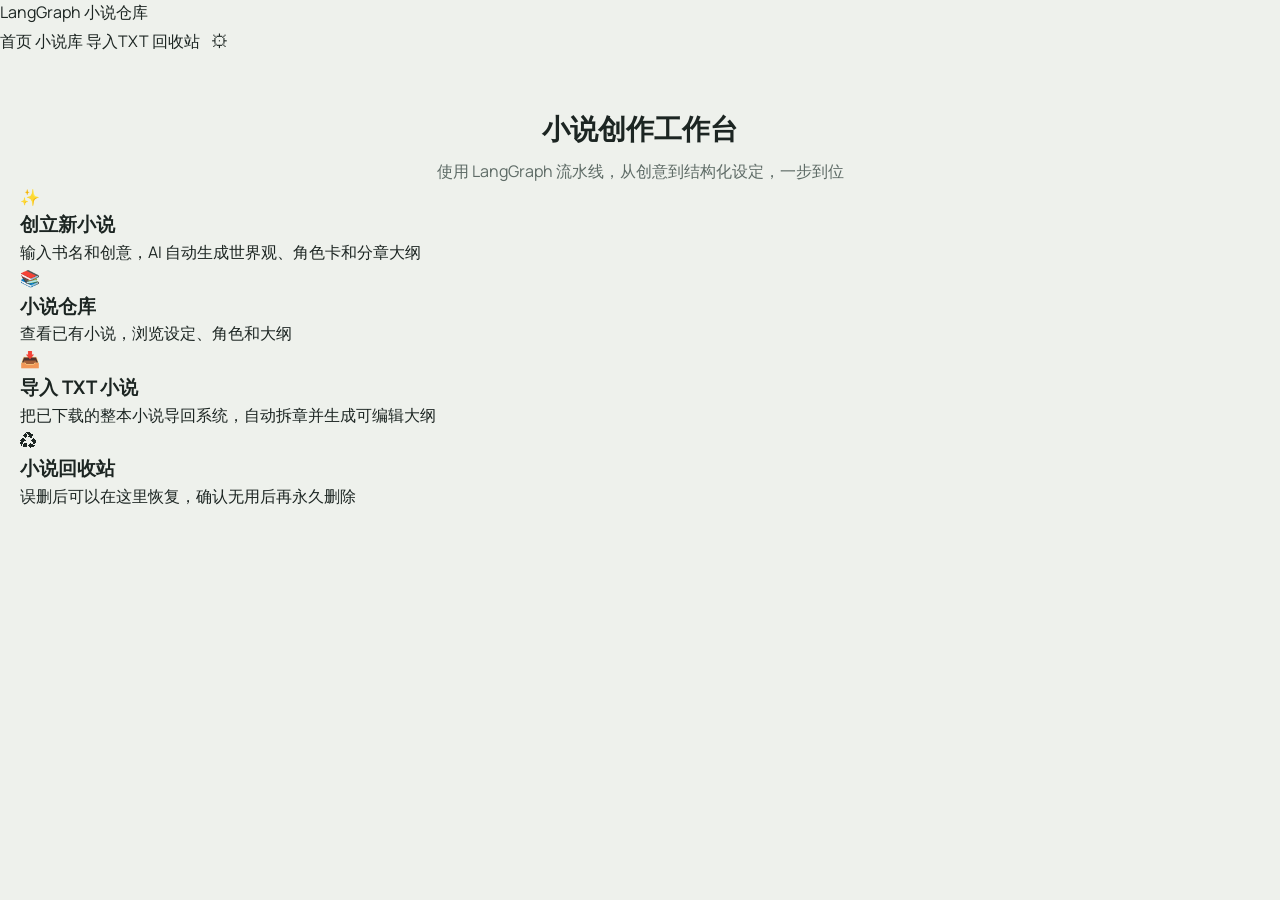
<file: templates/index.legacy.html>
﻿<!DOCTYPE html>
<html lang="zh-CN">
<head>
<meta charset="UTF-8">
<meta name="viewport" content="width=device-width,initial-scale=1.0">
<meta name="description" content="多智能体小说创作与审稿系统，用结构化工作流完成设定、大纲、章节写作、审稿修订和剧情归档。">
<meta name="theme-color" content="#eef1ec">
<title>小说创作台 | 多智能体创作与审稿</title>
<link rel="icon" href="data:image/svg+xml,%3Csvg xmlns='http://www.w3.org/2000/svg' viewBox='0 0 64 64'%3E%3Crect width='64' height='64' rx='14' fill='%231c2522'/%3E%3Cpath d='M18 16h20a8 8 0 0 1 8 8v24H26a8 8 0 0 1-8-8V16Z' fill='%23fcfcf9'/%3E%3Cpath d='M26 24h12M26 32h12M26 40h8' stroke='%23b24335' stroke-width='3' stroke-linecap='round'/%3E%3C/svg%3E">
<style>
@import url('https://fonts.googleapis.com/css2?family=Manrope:wght@400;500;600;700&display=swap');

:root {
  --font-sans: "Manrope", "Noto Sans SC", "Microsoft YaHei", sans-serif;
  --c-bg: #eef1ec;
  --c-surface: #fcfcf9;
  --c-surface-soft: #e7ebe4;
  --c-surface-raised: #f7f8f4;
  --c-ink: #1c2522;
  --c-ink-soft: #2c3733;
  --c-primary: #b24335;
  --c-primary-hover: #923226;
  --c-primary-soft: #f2ddd8;
  --c-secondary: #2d6a62;
  --c-secondary-soft: #dcebe7;
  --c-warning: #8a641c;
  --c-warning-soft: #f3e8ce;
  --c-danger: #a9362e;
  --c-danger-soft: #f3deda;
  --c-success: #2b6c4f;
  --c-success-soft: #dcece2;
  --c-text: var(--c-ink);
  --c-muted: #5e6b66;
  --c-border: #d3dad3;
  --c-border-strong: #b9c4bb;
  --c-card-shadow: 0 1px 0 rgba(28, 37, 34, .04);
  --c-card-shadow-hover: 0 18px 42px rgba(28, 37, 34, .09);
  --radius: 12px;
  --radius-sm: 8px;
  --radius-md: 12px;
  --radius-lg: 16px;
  --radius-xl: 24px;
  --sidebar-w: 248px;
  --space-25: 2px;
  --space-50: 4px;
  --space-75: 8px;
  --space-100: 12px;
  --space-200: 16px;
  --space-300: 24px;
  --space-400: 32px;
  --space-500: 40px;
  --space-600: 48px;
  --space-700: 64px;
  --space-800: 80px;
  --ease: cubic-bezier(.22, 1, .36, 1);
}

*, *::before, *::after { box-sizing: border-box; margin: 0; padding: 0; }
html { color-scheme: light; }
body {
  min-height: 100vh;
  font-family: var(--font-sans);
  background: var(--c-bg);
  color: var(--c-text);
  line-height: 1.6;
  display: flex;
  flex-direction: column;
}
body.nav-open, body.modal-open { overflow: hidden; }
a { color: inherit; text-decoration: none; }
button, input, textarea, select { font: inherit; }
button, a { -webkit-tap-highlight-color: transparent; }
button { color: inherit; }
svg.icon {
  width: 18px;
  height: 18px;
  flex: 0 0 auto;
  fill: none;
  stroke: currentColor;
  stroke-width: 1.8;
  stroke-linecap: round;
  stroke-linejoin: round;
}
.sr-only {
  position: absolute;
  width: 1px;
  height: 1px;
  padding: 0;
  margin: -1px;
  overflow: hidden;
  clip: rect(0, 0, 0, 0);
  white-space: nowrap;
  border: 0;
}
.skip-link {
  position: fixed;
  top: 12px;
  left: 12px;
  z-index: 3000;
  padding: 8px 12px;
  border-radius: var(--radius-sm);
  background: var(--c-ink);
  color: #fff;
  transform: translateY(-160%);
  transition: transform 300ms var(--ease);
}
.skip-link:focus { transform: translateY(0); }

.app-header {
  position: sticky;
  top: 12px;
  z-index: 900;
  width: min(calc(100% - 32px), 1240px);
  min-height: 64px;
  margin: 12px auto 0;
  padding: 8px 10px 8px 14px;
  display: flex;
  align-items: center;
  gap: 12px;
  background: rgba(252, 252, 249, .9);
  border: 1px solid rgba(211, 218, 211, .9);
  border-radius: var(--radius-lg);
  box-shadow: 0 1px 0 rgba(28, 37, 34, .04), 0 14px 34px rgba(28, 37, 34, .06);
  backdrop-filter: blur(18px);
}
.brand {
  display: inline-flex;
  align-items: center;
  gap: 10px;
  min-height: 44px;
  flex: 0 0 auto;
}
.brand-mark {
  display: grid;
  place-items: center;
  width: 36px;
  height: 36px;
  border-radius: 10px;
  background: var(--c-ink);
  color: #fff;
}
.brand-mark .icon { width: 19px; height: 19px; }
.brand-copy { display: grid; line-height: 1.15; }
.brand-copy strong { font-size: 16px; font-weight: 700; }
.brand-copy small { margin-top: 3px; color: var(--c-muted); font-size: 11px; font-weight: 500; }
.primary-nav {
  display: flex;
  align-items: center;
  gap: 2px;
  margin-left: auto;
}
.primary-nav a {
  min-height: 40px;
  padding: 8px 12px;
  display: inline-flex;
  align-items: center;
  gap: 7px;
  border-radius: var(--radius-sm);
  color: var(--c-muted);
  font-size: 14px;
  font-weight: 600;
  white-space: nowrap;
  transition: background-color 300ms var(--ease), color 300ms var(--ease), transform 300ms var(--ease);
}
.primary-nav a:hover { background: var(--c-surface-soft); color: var(--c-ink); }
.primary-nav a.active { background: var(--c-primary-soft); color: var(--c-primary); }
.header-actions { display: flex; align-items: center; gap: 4px; }
.icon-button {
  width: 44px;
  height: 44px;
  padding: 0;
  border: 0;
  border-radius: var(--radius-sm);
  display: inline-grid;
  place-items: center;
  background: transparent;
  color: var(--c-ink);
  cursor: pointer;
  transition: background-color 300ms var(--ease), transform 300ms var(--ease);
}
.icon-button:hover { background: var(--c-surface-soft); }
.icon-button:active { transform: translateY(1px); }
.menu-toggle { display: none; }

main {
  width: min(calc(100% - 32px), 1240px);
  flex: 1;
  margin: 0 auto;
  padding: 32px 0 64px;
}
.page { display: none; }
.page.active { display: block; animation: pageIn 500ms var(--ease); }
@keyframes pageIn {
  from { opacity: 0; transform: translateY(12px); }
  to { opacity: 1; transform: translateY(0); }
}

.hero-workbench {
  display: grid;
  grid-template-columns: minmax(0, 1.15fr) minmax(360px, .85fr);
  gap: var(--space-400);
  align-items: stretch;
  padding: 40px 0 32px;
}
.hero-copy { align-self: center; max-width: 760px; }
.page-kicker {
  display: inline-flex;
  align-items: center;
  gap: 8px;
  margin-bottom: 16px;
  color: var(--c-primary);
  font-size: 13px;
  font-weight: 700;
}
.page-kicker::before {
  content: "";
  width: 24px;
  height: 2px;
  background: var(--c-primary);
}
.hero-copy h1 {
  max-width: 680px;
  font-size: 60px;
  line-height: 60px;
  font-weight: 600;
  text-wrap: balance;
}
.hero-copy h1 span { color: var(--c-primary); }
.hero-copy > p {
  max-width: 680px;
  margin-top: 20px;
  color: var(--c-muted);
  font-size: 18px;
  line-height: 28px;
  text-wrap: pretty;
}
.hero-actions, .form-actions, .page-actions {
  display: flex;
  align-items: center;
  gap: 12px;
  flex-wrap: wrap;
}
.hero-actions { margin-top: 32px; }
.hero-note {
  margin-top: 20px;
  color: var(--c-muted);
  font-size: 13px;
}
.workflow-board {
  min-height: 390px;
  padding: 28px;
  border-radius: var(--radius-lg);
  background: var(--c-ink);
  color: #f6f7f3;
  box-shadow: var(--c-card-shadow-hover);
}
.board-head {
  display: flex;
  align-items: center;
  justify-content: space-between;
  gap: 16px;
  padding-bottom: 18px;
  border-bottom: 1px solid rgba(255, 255, 255, .16);
}
.board-head strong { font-size: 15px; font-weight: 600; }
.board-status {
  padding: 4px 8px;
  border-radius: 999px;
  background: rgba(255, 255, 255, .1);
  color: #d4ddd9;
  font-size: 11px;
  font-weight: 600;
}
.workflow-steps {
  list-style: none;
  display: grid;
  gap: 16px;
  margin-top: 24px;
}
.workflow-steps li {
  display: grid;
  grid-template-columns: 32px 1fr;
  gap: 12px;
  align-items: start;
}
.step-number {
  color: #e28b7f;
  font-size: 12px;
  font-weight: 600;
}
.step-copy strong { display: block; font-size: 14px; font-weight: 600; }
.step-copy small { display: block; margin-top: 2px; color: #aebbb5; font-size: 12px; }

.dashboard-section { margin-top: 40px; }
.section-heading {
  display: flex;
  align-items: end;
  justify-content: space-between;
  gap: 20px;
  margin-bottom: 16px;
}
.section-heading h2 { font-size: 24px; line-height: 32px; font-weight: 600; }
.section-heading p { margin-top: 4px; color: var(--c-muted); font-size: 14px; }
.text-link {
  min-height: 44px;
  display: inline-flex;
  align-items: center;
  gap: 6px;
  color: var(--c-primary);
  font-size: 14px;
  font-weight: 600;
}
.dashboard-grid {
  display: grid;
  grid-template-columns: minmax(0, 1fr) 320px;
  gap: 16px;
}
.panel {
  background: var(--c-surface);
  border: 1px solid var(--c-border);
  border-radius: var(--radius-lg);
  box-shadow: var(--c-card-shadow);
}
.recent-panel { padding: 20px; min-height: 286px; }
.panel-label {
  color: var(--c-muted);
  font-size: 12px;
  font-weight: 700;
}
.recent-list { display: grid; gap: 8px; margin-top: 12px; }
.recent-item {
  width: 100%;
  min-height: 64px;
  padding: 12px;
  border: 1px solid transparent;
  border-radius: var(--radius-md);
  display: grid;
  grid-template-columns: 1fr auto;
  gap: 16px;
  align-items: center;
  background: transparent;
  text-align: left;
  cursor: pointer;
  transition: background-color 300ms var(--ease), border-color 300ms var(--ease);
}
.recent-item:hover { background: var(--c-surface-raised); border-color: var(--c-border); }
.recent-item strong { display: block; font-size: 15px; font-weight: 600; }
.recent-item small { display: block; margin-top: 2px; color: var(--c-muted); font-size: 12px; }
.recent-count { color: var(--c-secondary); font-size: 12px; font-weight: 700; }
.recent-empty {
  min-height: 198px;
  display: flex;
  flex-direction: column;
  justify-content: center;
  align-items: flex-start;
}
.recent-empty h3 { margin-top: 12px; font-size: 20px; line-height: 28px; }
.recent-empty p { max-width: 440px; margin-top: 6px; color: var(--c-muted); font-size: 14px; }
.quick-panel { padding: 20px; display: flex; flex-direction: column; }
.quick-list { display: grid; gap: 8px; margin-top: 12px; }
.quick-link {
  width: 100%;
  min-height: 58px;
  padding: 10px 12px;
  border: 1px solid var(--c-border);
  border-radius: var(--radius-md);
  display: grid;
  grid-template-columns: 36px 1fr 18px;
  gap: 10px;
  align-items: center;
  background: var(--c-surface-raised);
  text-align: left;
  cursor: pointer;
  transition: border-color 300ms var(--ease), background-color 300ms var(--ease), transform 300ms var(--ease);
}
.quick-link:hover { border-color: var(--c-primary); background: var(--c-surface); }
.quick-link:active { transform: translateY(1px); }
.quick-icon {
  width: 36px;
  height: 36px;
  display: grid;
  place-items: center;
  border-radius: 10px;
  background: var(--c-secondary-soft);
  color: var(--c-secondary);
}
.quick-link strong { display: block; font-size: 14px; font-weight: 600; }
.quick-link small { display: block; color: var(--c-muted); font-size: 12px; }
.dashboard-stats {
  display: grid;
  grid-template-columns: 1fr 1fr;
  gap: 8px;
  margin-top: auto;
  padding-top: 16px;
}
.stat {
  padding: 12px;
  border-radius: var(--radius-md);
  background: var(--c-ink);
  color: #fff;
}
.stat strong { display: block; font-size: 24px; line-height: 32px; font-weight: 600; }
.stat small { color: #b8c3be; font-size: 11px; }

.page-heading {
  display: flex;
  align-items: flex-end;
  justify-content: space-between;
  gap: 24px;
  margin: 20px 0 24px;
}
.page-heading h1 {
  font-size: 36px;
  line-height: 40px;
  font-weight: 600;
  text-wrap: balance;
}
.page-heading p {
  max-width: 680px;
  margin-top: 6px;
  color: var(--c-muted);
  font-size: 15px;
}
.page-actions { flex: 0 0 auto; }
.form-card {
  width: min(100%, 820px);
  margin: 0 0 32px;
  padding: 32px;
  background: var(--c-surface);
  border: 1px solid var(--c-border);
  border-radius: var(--radius-lg);
  box-shadow: var(--c-card-shadow);
}
.form-card label {
  display: block;
  margin: 20px 0 6px;
  font-size: 14px;
  font-weight: 600;
}
.form-card label:first-child { margin-top: 0; }
.form-card input, .form-card textarea, .modal-box input, .modal-box textarea, .modal-box select {
  width: 100%;
  min-height: 46px;
  padding: 11px 12px;
  border: 1px solid var(--c-border-strong);
  border-radius: var(--radius-sm);
  background: #fff;
  color: var(--c-text);
  font-family: inherit;
  font-size: 16px;
  outline: none;
  transition: border-color 300ms var(--ease), box-shadow 300ms var(--ease);
}
.form-card textarea, .modal-box textarea { resize: vertical; }
.form-card input:focus, .form-card textarea:focus,
.modal-box input:focus, .modal-box textarea:focus, .modal-box select:focus {
  border-color: var(--c-primary);
  box-shadow: 0 0 0 3px rgba(178, 67, 53, .14);
}
.form-card .hint, .modal-box .hint {
  margin-top: 6px;
  color: var(--c-muted);
  font-size: 12px;
  line-height: 20px;
}
.form-actions { margin-top: 28px; }

.btn {
  min-height: 44px;
  padding: 8px 12px;
  border: 1px solid transparent;
  border-radius: var(--radius-sm);
  display: inline-flex;
  align-items: center;
  justify-content: center;
  gap: 8px;
  font-size: 14px;
  font-weight: 600;
  cursor: pointer;
  transition: background-color 300ms var(--ease), border-color 300ms var(--ease), color 300ms var(--ease), transform 300ms var(--ease);
}
.btn:hover { transform: translateY(-1px); }
.btn:active { transform: translateY(1px); }
.btn:disabled { opacity: .5; cursor: not-allowed; transform: none; }
.btn-primary { background: var(--c-primary); color: #fff; }
.btn-primary:hover { background: var(--c-primary-hover); }
.btn-secondary { background: var(--c-surface-raised); border-color: var(--c-border); color: var(--c-ink); }
.btn-secondary:hover { background: var(--c-surface-soft); }
.btn-quiet { background: transparent; color: var(--c-muted); }
.btn-quiet:hover { background: var(--c-surface-soft); color: var(--c-ink); }
.btn-danger { background: var(--c-danger); color: #fff; }
.btn-danger:hover { background: #8e2c26; }

button:focus-visible, a:focus-visible, input:focus-visible, textarea:focus-visible, select:focus-visible {
  outline: 2px solid var(--c-primary);
  outline-offset: 2px;
}

.genre-group {
  display: flex;
  flex-wrap: wrap;
  gap: 8px;
  margin: 4px 0 20px;
}
.genre-opt {
  min-height: 40px;
  padding: 8px 12px;
  border: 1px solid var(--c-border-strong);
  border-radius: var(--radius-sm);
  background: var(--c-surface-raised);
  color: var(--c-muted);
  cursor: pointer;
  font-size: 13px;
  font-weight: 600;
  transition: background-color 300ms var(--ease), border-color 300ms var(--ease), color 300ms var(--ease);
}
.genre-opt:hover { border-color: var(--c-primary); color: var(--c-primary); }
.genre-opt.active { background: var(--c-ink); border-color: var(--c-ink); color: #fff; }
#genre-desc { margin-top: 4px; color: var(--c-muted); font-size: 12px; line-height: 20px; }
.status-banner {
  display: none;
  align-items: flex-start;
  gap: 10px;
  margin-top: 16px;
  padding: 12px;
  border: 1px solid var(--c-border);
  border-radius: var(--radius-sm);
  font-size: 13px;
}
.status-banner.is-visible { display: flex; }
.status-banner.info { background: var(--c-secondary-soft); border-color: #c5dcd6; color: #285e56; }
.status-banner.ok { background: var(--c-success-soft); border-color: #c3dfce; color: var(--c-success); }
.status-banner.error { background: var(--c-danger-soft); border-color: #e7c6c0; color: var(--c-danger); }
.status-banner .status-icon { margin-top: 1px; }

.library-grid {
  display: grid;
  grid-template-columns: repeat(auto-fill, minmax(280px, 1fr));
  gap: 16px;
  margin-top: 8px;
}
.novel-card {
  min-height: 190px;
  padding: 24px;
  display: flex;
  flex-direction: column;
  gap: 8px;
  background: var(--c-surface);
  border: 1px solid var(--c-border);
  border-radius: var(--radius-lg);
  box-shadow: var(--c-card-shadow);
  cursor: pointer;
  transition: border-color 300ms var(--ease), box-shadow 300ms var(--ease), transform 300ms var(--ease);
}
.novel-card:hover {
  border-color: var(--c-border-strong);
  box-shadow: var(--c-card-shadow-hover);
  transform: translateY(-2px);
}
.novel-card h4 { font-size: 20px; line-height: 28px; font-weight: 600; }
.novel-card .meta { color: var(--c-muted); font-size: 12px; }
.novel-card .preview { flex: 1; color: var(--c-muted); font-size: 14px; line-height: 24px; }
.novel-card .delete-btn {
  min-height: 36px;
  align-self: flex-end;
  padding: 6px 8px;
  border: 0;
  border-radius: var(--radius-sm);
  background: transparent;
  color: var(--c-danger);
  cursor: pointer;
  font-size: 13px;
  font-weight: 600;
}
.novel-card .delete-btn:hover { background: var(--c-danger-soft); }
.skeleton-card {
  min-height: 190px;
  padding: 24px;
  border: 1px solid var(--c-border);
  border-radius: var(--radius-lg);
  background: var(--c-surface);
}
.skeleton-line {
  height: 12px;
  margin-bottom: 12px;
  border-radius: 999px;
  background: var(--c-surface-soft);
  animation: pulse 1.4s ease-in-out infinite;
}
.skeleton-line:nth-child(1) { width: 58%; height: 18px; }
.skeleton-line:nth-child(2) { width: 34%; }
.skeleton-line:nth-child(3) { width: 92%; margin-top: 28px; }
.skeleton-line:nth-child(4) { width: 76%; }
@keyframes pulse { 0%, 100% { opacity: .55; } 50% { opacity: 1; } }

.empty-state {
  grid-column: 1 / -1;
  min-height: 300px;
  padding: 56px 20px;
  display: flex;
  flex-direction: column;
  align-items: center;
  justify-content: center;
  text-align: center;
  color: var(--c-muted);
  border: 1px dashed var(--c-border-strong);
  border-radius: var(--radius-lg);
  background: rgba(252, 252, 249, .62);
}
.empty-icon {
  width: 52px;
  height: 52px;
  display: grid;
  place-items: center;
  border-radius: 16px;
  background: var(--c-surface-soft);
  color: var(--c-ink);
}
.empty-icon .icon { width: 24px; height: 24px; }
.empty-state h3 { margin-top: 16px; color: var(--c-text); font-size: 20px; line-height: 28px; }
.empty-state p { margin-top: 6px; font-size: 14px; }

.novel-page-heading {
  display: flex;
  align-items: flex-start;
  justify-content: space-between;
  gap: 20px;
  margin: 16px 0;
}
.novel-heading-main { min-width: 0; }
.back-link {
  min-height: 36px;
  display: inline-flex;
  align-items: center;
  gap: 6px;
  color: var(--c-muted);
  font-size: 13px;
  font-weight: 600;
}
.back-link:hover { color: var(--c-primary); }
.novel-page-heading h1 {
  margin-top: 4px;
  font-size: 30px;
  line-height: 36px;
  font-weight: 600;
  overflow-wrap: anywhere;
}
.novel-actions { display: flex; flex-wrap: wrap; justify-content: flex-end; gap: 8px; }
.detail-layout {
  min-height: 64vh;
  display: grid;
  grid-template-columns: var(--sidebar-w) minmax(0, 1fr);
  overflow: hidden;
  border: 1px solid var(--c-border);
  border-radius: var(--radius-lg);
  background: var(--c-surface);
  box-shadow: var(--c-card-shadow);
}
.detail-sidebar {
  padding: 12px;
  background: var(--c-surface-soft);
}
.detail-sidebar .tab {
  min-height: 44px;
  padding: 10px 12px;
  display: flex;
  align-items: center;
  gap: 10px;
  border-radius: var(--radius-sm);
  color: var(--c-muted);
  cursor: pointer;
  font-size: 14px;
  font-weight: 600;
  transition: background-color 300ms var(--ease), color 300ms var(--ease);
}
.detail-sidebar .tab + .tab { margin-top: 4px; }
.detail-sidebar .tab:hover { background: rgba(252, 252, 249, .72); color: var(--c-ink); }
.detail-sidebar .tab.active { background: var(--c-surface); color: var(--c-primary); box-shadow: var(--c-card-shadow); }
.detail-main {
  min-width: 0;
  max-height: 72vh;
  padding: 28px 32px;
  overflow-y: auto;
  background: var(--c-surface);
}
.detail-main h2 {
  margin-bottom: 20px;
  padding-bottom: 12px;
  border-bottom: 1px solid var(--c-border);
  font-size: 24px;
  line-height: 32px;
  font-weight: 600;
}
.detail-main h3 { font-size: 18px; line-height: 28px; font-weight: 600; }
.detail-main .field { margin-bottom: 16px; }
.detail-main .field-label {
  color: var(--c-muted);
  font-size: 12px;
  font-weight: 700;
}
.detail-main .field-value { margin-top: 4px; font-size: 15px; line-height: 26px; }
.char-item, .chapter-item {
  margin-bottom: 12px;
  padding: 16px;
  border: 1px solid var(--c-border);
  border-radius: var(--radius-md);
  background: var(--c-surface-raised);
}
.char-item h4 { margin-bottom: 6px; font-size: 16px; line-height: 24px; }
.char-item .tag {
  display: inline-block;
  margin-right: 6px;
  padding: 2px 8px;
  border-radius: 999px;
  background: var(--c-primary-soft);
  color: var(--c-primary);
  font-size: 11px;
  font-weight: 600;
}
.chapter-item h4 { margin-bottom: 6px; font-size: 15px; line-height: 24px; }
.chapter-item .meta { color: var(--c-muted); font-size: 12px; }

.modal-overlay {
  position: fixed;
  inset: 0;
  z-index: 2000;
  display: none;
  align-items: flex-start;
  justify-content: center;
  padding: max(24px, 7vh) 16px 24px;
  background: rgba(20, 27, 24, .5);
  backdrop-filter: blur(8px);
}
.modal-overlay.active { display: flex; }
.modal-box {
  position: relative;
  width: min(100%, 520px);
  max-height: calc(100vh - 48px);
  padding: 28px;
  overflow-y: auto;
  border: 1px solid var(--c-border);
  border-radius: var(--radius-lg);
  background: var(--c-surface);
  box-shadow: 0 28px 80px rgba(20, 27, 24, .24);
  animation: modalIn 500ms var(--ease);
}
@keyframes modalIn {
  from { opacity: 0; transform: translateY(20px) scale(.985); }
  to { opacity: 1; transform: translateY(0) scale(1); }
}
.modal-box h3 { padding-right: 44px; margin-bottom: 20px; font-size: 22px; line-height: 28px; font-weight: 600; }
.modal-box label { display: block; margin: 16px 0 6px; font-size: 13px; font-weight: 600; }
.modal-close { position: absolute; top: 16px; right: 16px; }

@media (max-width: 980px) {
  .hero-workbench { grid-template-columns: 1fr; padding-top: 28px; }
  .workflow-board { min-height: auto; }
  .dashboard-grid { grid-template-columns: 1fr; }
  .dashboard-stats { margin-top: 0; }
}

@media (max-width: 820px) {
  .app-header { width: calc(100% - 16px); margin-top: 8px; padding-left: 10px; }
  .brand-copy small { display: none; }
  .primary-nav {
    position: fixed;
    inset: 78px 8px 8px;
    z-index: 950;
    display: none;
    flex-direction: column;
    align-items: stretch;
    gap: 8px;
    padding: 20px;
    overflow-y: auto;
    background: rgba(252, 252, 249, .98);
    border: 1px solid var(--c-border);
    border-radius: var(--radius-lg);
    box-shadow: 0 24px 70px rgba(20, 27, 24, .18);
    backdrop-filter: blur(18px);
  }
  body.nav-open .primary-nav { display: flex; }
  .primary-nav a {
    min-height: 52px;
    padding: 12px 14px;
    font-size: 16px;
    opacity: 0;
    transform: translateY(24px);
  }
  body.nav-open .primary-nav a { animation: navItemIn 500ms var(--ease) forwards; }
  body.nav-open .primary-nav a:nth-child(1) { animation-delay: 0ms; }
  body.nav-open .primary-nav a:nth-child(2) { animation-delay: 60ms; }
  body.nav-open .primary-nav a:nth-child(3) { animation-delay: 120ms; }
  body.nav-open .primary-nav a:nth-child(4) { animation-delay: 180ms; }
  @keyframes navItemIn { to { opacity: 1; transform: translateY(0); } }
  .header-actions { margin-left: auto; }
  .menu-toggle { display: inline-grid; }
  body.nav-open .menu-toggle .icon { transform: rotate(90deg); }
  .menu-toggle .icon { transition: transform 500ms var(--ease); }
  main { width: calc(100% - 32px); padding-top: 20px; }
  .page-heading { align-items: flex-start; flex-direction: column; }
  .page-actions { width: 100%; }
  .page-heading h1 { font-size: 30px; line-height: 36px; }
  .novel-page-heading { flex-direction: column; }
  .novel-actions { width: 100%; justify-content: flex-start; }
  .detail-layout { grid-template-columns: 1fr; }
  .detail-sidebar {
    display: flex;
    gap: 4px;
    overflow-x: auto;
    border-bottom: 1px solid var(--c-border);
  }
  .detail-sidebar .tab { flex: 0 0 auto; white-space: nowrap; }
  .detail-sidebar .tab + .tab { margin-top: 0; }
  .detail-main { max-height: none; padding: 24px; }
}

@media (max-width: 560px) {
  .brand-copy strong { font-size: 15px; }
  .hero-copy h1 { font-size: 36px; line-height: 40px; }
  .hero-copy > p { font-size: 16px; line-height: 24px; }
  .workflow-board { padding: 20px; }
  .section-heading { align-items: flex-start; }
  .section-heading h2 { font-size: 20px; line-height: 28px; }
  .form-card { padding: 20px; border-radius: var(--radius-md); }
  .form-actions > .btn { flex: 1 1 0; }
  .library-grid { grid-template-columns: 1fr; }
  .novel-card { min-height: 176px; padding: 20px; }
  .detail-main { padding: 20px; }
  .modal-box { padding: 22px; border-radius: var(--radius-md); }
}

@media (prefers-reduced-motion: reduce) {
  *, *::before, *::after {
    scroll-behavior: auto !important;
    animation-duration: 1ms !important;
    animation-iteration-count: 1 !important;
    transition-duration: 1ms !important;
  }
}
</style>
</head>
<body>

<header>
  <div class="logo"><span>LangGraph</span> 小说仓库</div>
  <nav>
    <a onclick="navigate('home')" id="nav-home">首页</a>
    <a onclick="navigate('library')" id="nav-library">小说库</a>
    <a onclick="navigate('import')" id="nav-import">导入TXT</a>
    <a onclick="navigate('trash')" id="nav-trash">回收站</a>
  <a onclick="showSettings()" id="nav-settings" style="font-size:18px;cursor:pointer;padding:4px 8px" title="&#35774;&#32622;">&#9881;</a></nav>
</header>

<main id="app">

<!-- 首页 -->
<div class="page active" id="page-home">
  <h1 style="font-size:28px;text-align:center;margin-top:20px">小说创作工作台</h1>
  <p style="text-align:center;color:var(--c-muted);margin-top:8px">使用 LangGraph 流水线，从创意到结构化设定，一步到位</p>
  <div class="home-grid">
    <div class="home-card" onclick="navigate('create')">
      <div class="icon">&#10024;</div>
      <h3>创立新小说</h3>
      <p>输入书名和创意，AI 自动生成世界观、角色卡和分章大纲</p>
    </div>
    <div class="home-card" onclick="navigate('library')">
      <div class="icon">&#128218;</div>
      <h3>小说仓库</h3>
      <p>查看已有小说，浏览设定、角色和大纲</p>
    </div>
    <div class="home-card" onclick="navigate('import')">
      <div class="icon">&#128229;</div>
      <h3>导入 TXT 小说</h3>
      <p>把已下载的整本小说导回系统，自动拆章并生成可编辑大纲</p>
    </div>
    <div class="home-card" onclick="navigate('trash')">
      <div class="icon">&#9851;</div>
      <h3>小说回收站</h3>
      <p>误删后可以在这里恢复，确认无用后再永久删除</p>
    </div>
  </div>
</div>

<!-- 创建页 -->
<div class="page" id="page-create">
  <h1 style="font-size:24px">创立新小说</h1>
  <div class="form-card">
    <label>小说标题</label>
    <input id="novel-title" placeholder="给小说取个名字" maxlength="60">
    <label>一句话创意</label>
    <textarea id="novel-idea" placeholder="描述小说的核心创意，比如：&#10;一个普通高中生意外绑定"诸天万界商城系统"，能用积分兑换漫威超能力，但每次兑换都会引来异次元怪物追杀。"></textarea>
    <div class="hint">创意越具体，生成的设定越精准。建议包含主角、核心冲突和独特设定。</div>
    <label>小说流派</label>
    <div class="genre-group">
      <div class="genre-opt active" data-genre="urban" onclick="selectGenre(this)">都市类</div>
      <div class="genre-opt" data-genre="wuxia" onclick="selectGenre(this)">武侠类</div>
      <div class="genre-opt" data-genre="xianxia" onclick="selectGenre(this)">仙侠类</div>
      <div class="genre-opt" data-genre="mystery" onclick="selectGenre(this)">推理/悬疑</div>
      <div class="genre-opt" data-genre="romance" onclick="selectGenre(this)">青春恋爱</div>
      <div class="genre-opt" data-genre="fanfic" onclick="selectGenre(this)">同人文</div>
    </div>
    <div id="genre-desc">现代都市为舞台，涵盖异能、系统、重生、职场、校园等子类。</div>
    <div id="fanfic-block" style="display:none;margin-top:16px">
      <label>原作名称</label>
      <input id="fanfic-title" placeholder="例如：某部小说 / 某部动漫" maxlength="80">
      <label style="margin-top:10px">原作设定摘要</label>
      <textarea id="fanfic-summary" rows="5" placeholder="请写你希望沿用的原作世界观摘要、势力关系、时代背景、关键规则。不要粘贴大段原文，建议自己概括。"></textarea>
      <div class="hint">同人文会根据你提供的摘要重建原作世界，不会直接复制原作正文或受版权保护的完整设定。</div>
    </div>
    <div class="form-actions">
      <button class="btn btn-primary" id="btn-create" onclick="createNovel()">开始生成</button>
      <button class="btn btn-secondary" onclick="navigate('home')">取消</button>
    </div>
    <div id="create-status" style="margin-top:16px"></div>
  </div>
</div>

<!-- 导入 TXT -->
<div class="page" id="page-import">
  <h1 style="font-size:24px">导入 TXT 小说</h1>
  <div class="form-card">
    <label>小说标题</label>
    <input id="import-title" placeholder="留空则使用“导入的小说”" maxlength="60">
    <label>选择 TXT 文件</label>
    <input type="file" id="import-file" accept=".txt,text/plain" onchange="readImportFile()" style="background:#fff">
    <div class="hint">支持常见章节标题，如“第1章 标题”“第一章 标题”“【第1章 标题】”。</div>
    <label>或直接粘贴全文</label>
    <textarea id="import-text" rows="12" placeholder="把下载的整本小说 TXT 内容粘贴到这里"></textarea>
    <label style="display:flex;align-items:center;gap:8px;font-weight:500;margin-top:14px">
      <input type="checkbox" id="import-ai-reconstruct" checked style="width:auto"> 导入后用 AI 反向补全世界观、角色卡、大纲和剧情圣经
    </label>
    <div class="hint">会先保留完整正文，再根据正文样本重建小说档案；没有 API Key 时会自动退回基础导入。</div>
    <div class="form-actions">
      <button class="btn btn-primary" id="btn-import" onclick="importTxtNovel()">拆章并导入</button>
      <button class="btn btn-secondary" onclick="navigate('library')">取消</button>
    </div>
    <div id="import-status" style="margin-top:16px"></div>
  </div>
</div>

<!-- 小说库 -->
<div class="page" id="page-library">
  <div style="display:flex;justify-content:space-between;align-items:center">
    <h1 style="font-size:24px">小说仓库</h1>
    <div style="display:flex;gap:8px;flex-wrap:wrap">
      <button class="btn btn-secondary" onclick="navigate('import')">导入 TXT</button>
      <button class="btn btn-primary" onclick="navigate('create')">+ 新小说</button>
    </div>
  </div>
  <div id="library-grid" class="library-grid">
    <div class="empty-state">
      <div class="icon">&#128214;</div>
      <h3>还没有小说</h3>
      <p>点击上方「新小说」开始创作</p>
    </div>
  </div>
</div>

<!-- 回收站 -->
<div class="page" id="page-trash">
  <div style="display:flex;justify-content:space-between;align-items:center;gap:12px;flex-wrap:wrap">
    <div>
      <h1 style="font-size:24px">小说回收站</h1>
      <p style="color:var(--c-muted);font-size:13px;margin-top:4px">删除的小说会先保存在这里，恢复后回到小说库。</p>
    </div>
    <button class="btn btn-secondary" onclick="navigate('library')">返回小说库</button>
  </div>
  <div id="trash-grid" class="library-grid">
    <div class="empty-state">
      <div class="icon">&#9851;</div>
      <h3>回收站为空</h3>
      <p>删除小说后会出现在这里</p>
    </div>
  </div>
</div>

<!-- 小说详情 -->
<div class="page" id="page-novel">
  <div style="display:flex;justify-content:space-between;align-items:center;margin-bottom:4px">
    <div>
      <a href="javascript:void(0)" onclick="navigate('library')" style="font-size:14px">&larr; 返回仓库</a>
      <h1 id="novel-title-display" style="font-size:22px;margin-top:4px"></h1>
    </div>
    <div style="display:flex;gap:8px">
      <button class="btn btn-secondary" id="btn-delete" onclick="deleteNovel()" style="color:#ef4444">删除</button>
    </div>
    <div id="edit-bar" style="display:none;gap:8px">
      <button class="btn btn-primary" onclick="saveEdit()" style="font-size:13px">✔ 保存</button>
      <button class="btn btn-secondary" onclick="cancelEdit()" style="font-size:13px">✕ 取消</button>
    </div>
    <button onclick="downloadFullNovel()" id="btn-download" style="font-size:11px;padding:3px 8px;border:1px solid var(--c-border);border-radius:5px;background:none;cursor:pointer;color:var(--c-primary)">下载 TXT</button>
      <button class="btn btn-primary" onclick="showAssistUpdate()" id="btn-ai-update" style="font-size:13px">AI 辅助更新</button>
      <button class="btn btn-secondary" onclick="enterEdit()" id="btn-edit" style="font-size:13px">✎ 编辑</button>
    </div>
  <div class="detail-layout">
    <div class="detail-sidebar" id="detail-tabs">
      <div class="tab active" data-tab="world" onclick="switchTab('world')">
        &#127758; 世界观
      </div>
      <div class="tab" data-tab="characters" onclick="switchTab('characters')">
        &#128100; 角色卡
      </div>
      <div class="tab" data-tab="outline" onclick="switchTab('outline')">
        &#128221; 大纲
      </div>
      <div class="tab" data-tab="bible" onclick="switchTab('bible')">
        &#128220; 剧情圣经
      </div>
      <div class="tab" data-tab="chapters" onclick="switchTab('chapters')">
        &#128214; 章节
      </div>
      <div class="tab" data-tab="audit" onclick="switchTab('audit')">
        &#128269; 审稿
      </div>
    </div>
    <div class="detail-main" id="detail-content">
      <!-- 由 JS 填充 -->
    </div>
  </div>
</div>


<div class="modal-overlay" id="settings-overlay">
  <div class="modal-box">
    <h3>&#9881; &#35774;&#32622;</h3>
    <label>API &#25552;&#20379;&#21830;</label>
    <select id="s-provider" onchange="onProviderChange()">
      <option value="openai">OpenAI</option>
      <option value="deepseek">DeepSeek</option>
      <option value="custom">&#33258;&#23450;&#20041;</option>
    </select>
    <label>API Key</label>
    <input type="password" id="s-key" placeholder="sk-..." autocomplete="off">
    <div class="hint">&#20174; API &#25552;&#20379;&#21830;&#24179;&#21488;&#33719;&#21462;</div>
    <label>&#27169;&#22411;</label>
    <input id="s-model" placeholder="gpt-4o-mini">
    <div class="hint">&#22914; gpt-4o-mini&#12289;deepseek-chat</div>
    <label>API Base URL</label>
    <input id="s-base-url" placeholder="https://api.openai.com/v1">
    <div class="hint">&#20351;&#29992;&#20195;&#29702;&#25110;&#33258;&#23450;&#20041;&#31471;&#28857;&#26102;&#20462;&#25913;</div>
    <div class="form-actions" style="margin-top:24px">
      <button class="btn btn-primary" onclick="saveSettings()">&#10003; &#20445;&#23384;</button>
      <button class="btn btn-secondary" onclick="hideSettings()">&#21462;&#28040;</button>
    </div>
  </div>
</div>

<div class="modal-overlay" id="assist-overlay">
  <div class="modal-box">
    <h3>AI 辅助更新</h3>
    <label>更新范围</label>
    <select id="assist-target">
      <option value="all">全部核心设定</option>
      <option value="world">世界观</option>
      <option value="characters">修改角色卡</option>
      <option value="characters_new">新增角色卡</option>
      <option value="outline">修改篇章 / 节奏 / 章节大纲</option>
      <option value="volume_new">新增篇章大纲</option>
      <option value="volume_delete">删除篇章大纲</option>
      <option value="outline_new">新增章节大纲</option>
      <option value="bible">剧情圣经</option>
    </select>
    <label>修改方向</label>
    <textarea id="assist-instructions" rows="5" style="width:100%;padding:10px 12px;border:1px solid var(--c-border);border-radius:8px;font-size:14px;font-family:inherit;outline:none;resize:vertical" placeholder="例如：新增一个隐藏反派角色卡；新建第6-10章章节大纲；把世界观改得更悬疑；重做前10章节奏，增加反派压迫感。"></textarea>
    <div class="hint">写“新增 / 新建 / 添加”时，AI 会尽量追加新角色卡或新大纲；写“重做 / 替换”时，AI 会更倾向于覆盖对应部分。</div>
    <div id="assist-status" style="font-size:13px;color:var(--c-muted);margin-top:12px"></div>
    <div class="form-actions" style="margin-top:24px">
      <button class="btn btn-primary" onclick="submitAssistUpdate()" id="assist-submit">开始更新</button>
      <button class="btn btn-secondary" onclick="hideAssistUpdate()">取消</button>
    </div>
  </div>
</div>

<div class="modal-overlay" id="character-preview-overlay">
  <div class="modal-box" style="max-width:760px">
    <h3>角色卡修改预览</h3>
    <div class="hint" style="margin-bottom:14px">保存前先看一眼差异，确认后才会真正写入。</div>
    <div id="character-preview-body" style="max-height:58vh;overflow:auto;border:1px solid var(--c-border);border-radius:10px;padding:14px;background:var(--c-surface)"></div>
    <div class="form-actions" style="margin-top:20px">
      <button class="btn btn-primary" onclick="confirmCharacterPreview()">确认保存</button>
      <button class="btn btn-secondary" onclick="hideCharacterPreview()">取消</button>
    </div>
  </div>
</div>
</main>

<script>
// ── hash routing ──
const routes = {home:'page-home',create:'page-create',import:'page-import',library:'page-library',trash:'page-trash',novel:'page-novel'};
let currentNovelId = null;

function navigate(page,param){
  const hash = param ? `#/${page}/${param}` : `#/${page}`;
  history.pushState(null,'',hash);
  render();
}

function render(){
  const hash = location.hash.replace('#/','').split('/');
  const page = hash[0]||'home';
  const param = hash[1]||null;

  Object.values(routes).forEach(id=>{var e=document.getElementById(id);if(e)e.classList.remove('active');});
  const target = routes[page];
  if(target) document.getElementById(target).classList.add('active');

  document.querySelectorAll('header nav a').forEach(a=>a.classList.remove('active'));
  const nav = document.getElementById('nav-'+page);
  if(nav) nav.classList.add('active');

  if(page==='library') loadLibrary();
  if(page==='trash') loadTrash();
  if(page==='novel' && param){ currentNovelId=param; loadNovel(param); }
}

window.addEventListener('popstate',render);
window.addEventListener('DOMContentLoaded',function(){ render(); loadSettings(); resumeCreateJob(); });


const S_PROVIDERS = {
  openai: {base_url: "https://api.openai.com/v1", model: "gpt-4o-mini"},
  deepseek: {base_url: "https://api.deepseek.com", model: "deepseek-chat"},
  custom: {base_url: "", model: ""},
};

function loadSettings(){
  var s = JSON.parse(localStorage.getItem("novel_settings") || "{}");
  var el = document.getElementById("s-provider");
  if(el) el.value = s.provider || "openai";
  el = document.getElementById("s-key");
  if(el) el.value = s.api_key || "";
  el = document.getElementById("s-model");
  if(el) el.value = s.model || S_PROVIDERS[s.provider]?.model || "gpt-4o-mini";
  el = document.getElementById("s-base-url");
  if(el) el.value = s.base_url || S_PROVIDERS[s.provider]?.base_url || "";
}

function showSettings(){ loadSettings(); document.getElementById("settings-overlay").classList.add("active"); }
function hideSettings(){ document.getElementById("settings-overlay").classList.remove("active"); }

function onProviderChange(){
  var p = document.getElementById("s-provider").value;
  var preset = S_PROVIDERS[p];
  if(preset && p !== "custom"){
    document.getElementById("s-model").value = preset.model;
    document.getElementById("s-base-url").value = preset.base_url;
  }
}

function saveSettings(){
  localStorage.setItem("novel_settings", JSON.stringify({
    provider: document.getElementById("s-provider").value,
    api_key: document.getElementById("s-key").value,
    model: document.getElementById("s-model").value,
    base_url: document.getElementById("s-base-url").value,
  }));
  hideSettings();
}

function getSettingsHeaders(){
  var s = JSON.parse(localStorage.getItem("novel_settings") || "{}");
  var h = {};
  if(s.api_key) h["X-API-Key"] = s.api_key;
  if(s.model) h["X-Model"] = s.model;
  if(s.base_url) h["X-Base-URL"] = s.base_url;
  return h;
}

async function readError(r, fallback){
  var text = await r.text();
  if(!text) return fallback || "请求失败";
  try{
    var data = JSON.parse(text);
    return data.detail || data.error || fallback || "请求失败";
  }catch(e){
    return text.slice(0, 500) || fallback || "请求失败";
  }
}

// ── create novel ──
var selectedGenre = 'urban';
var genreDescs = {
  urban:'现代都市为舞台，涵盖异能、系统、重生、职场、校园等子类。',
  wuxia:'古代或架空江湖世界，以内功、门派、武林争霸为核心。',
  xianxia:'以修真修仙为核心，境界突破、渡劫飞升、仙魔之争。',
  mystery:'以解谜破案为核心，包含本格推理、悬疑惊悚、都市怪谈等。',
  romance:'以校园或青春为舞台，聚焦情感发展和人际关系。',
  fanfic:'主角进入某个已有小说或动漫世界，在原作世界里展开新的故事。',
};
function selectGenre(el){
  document.querySelectorAll('.genre-opt').forEach(function(g){g.classList.remove('active');});
  el.classList.add('active');
  selectedGenre = el.dataset.genre;
  document.getElementById('genre-desc').textContent = genreDescs[selectedGenre];
  var fb = document.getElementById('fanfic-block');
  if(fb) fb.style.display = selectedGenre === 'fanfic' ? 'block' : 'none';
}
async function createNovel(){
  const title = document.getElementById('novel-title').value;
  const idea = document.getElementById('novel-idea').value;
  const sourceTitleEl = document.getElementById('fanfic-title');
  const sourceSummaryEl = document.getElementById('fanfic-summary');
  if(!idea.trim()){ setStatus('请填写创意','error'); return; }
  if(selectedGenre === 'fanfic' && !(sourceTitleEl && sourceTitleEl.value.trim()) && !(sourceSummaryEl && sourceSummaryEl.value.trim())){
    setStatus('同人文请填写原作名称或设定摘要','error');
    return;
  }
  const btn = document.getElementById('btn-create');
  btn.disabled=true; btn.textContent='生成中...'; setStatus('正在提交生成任务...','info');
  try{
    const r = await fetch('/api/novels',{
      method:'POST',
      headers: Object.assign({'Content-Type':'application/json'}, getSettingsHeaders()),
      body:JSON.stringify({
        title,
        idea,
        genre:selectedGenre,
        source_title: sourceTitleEl ? sourceTitleEl.value : "",
        source_summary: sourceSummaryEl ? sourceSummaryEl.value : "",
      })
    });
    if(!r.ok){ const e=await r.json(); throw new Error(e.detail||'请求失败'); }
    const data = await r.json();
    localStorage.setItem('createJobId', data.job_id);
    pollCreateJob(data.job_id);
  }catch(e){
    setStatus('生成失败：'+e.message,'error');
    btn.disabled=false; btn.textContent='开始生成';
  }
}

async function pollCreateJob(jobId){
  const btn = document.getElementById('btn-create');
  try{
    const r = await fetch('/api/create-jobs/'+jobId);
    const job = await r.json();
    if(job.status === 'done'){
      localStorage.removeItem('createJobId');
      setStatus('生成成功，正在打开...','ok');
      if(btn){ btn.disabled=false; btn.textContent='开始生成'; }
      setTimeout(()=>navigate('novel',job.novel_id),500);
      return;
    }
    if(job.status === 'error' || job.status === 'missing'){
      localStorage.removeItem('createJobId');
      setStatus(job.error || job.message || '生成失败','error');
      if(btn){ btn.disabled=false; btn.textContent='开始生成'; }
      return;
    }
    if(btn){ btn.disabled=true; btn.textContent='生成中...'; }
    setStatus((job.message || '正在生成设定...') + ' 刷新页面后会自动恢复进度。','info');
    setTimeout(function(){ pollCreateJob(jobId); }, 2000);
  }catch(e){
    setStatus('正在等待后端响应，稍后自动重试...','info');
    setTimeout(function(){ pollCreateJob(jobId); }, 3000);
  }
}

function resumeCreateJob(){
  const jobId = localStorage.getItem('createJobId');
  if(!jobId) return;
  const page = location.hash.replace('#/','').split('/')[0] || 'home';
  if(page !== 'create') return;
  const btn = document.getElementById('btn-create');
  if(btn){ btn.disabled=true; btn.textContent='生成中...'; }
  pollCreateJob(jobId);
}

function setStatus(msg,type){
  const el=document.getElementById('create-status');
  el.textContent=msg;el.style.color=type==='error'?'#ef4444':type==='ok'?'#22c55e':'var(--c-muted)';
}

function setImportStatus(msg,type){
  const el=document.getElementById('import-status');
  if(!el) return;
  el.textContent=msg;
  el.style.color=type==='error'?'#ef4444':type==='ok'?'#22c55e':'var(--c-muted)';
}

function readImportFile(){
  const file = document.getElementById('import-file').files[0];
  if(!file) return;
  const reader = new FileReader();
  reader.onload = function(){
    document.getElementById('import-text').value = reader.result || '';
    if(!document.getElementById('import-title').value.trim()){
      document.getElementById('import-title').value = file.name.replace(/\.txt$/i,'');
    }
    setImportStatus('已读取文件：'+file.name,'ok');
  };
  reader.onerror = function(){ setImportStatus('读取文件失败，请直接粘贴 TXT 内容。','error'); };
  reader.readAsText(file, 'utf-8');
}

async function importTxtNovel(){
  const title = document.getElementById('import-title').value;
  const text = document.getElementById('import-text').value;
  const aiReconstruct = document.getElementById('import-ai-reconstruct')?.checked !== false;
  if(!text.trim()){ setImportStatus('请先选择 TXT 文件或粘贴正文','error'); return; }
  const btn = document.getElementById('btn-import');
  if(btn){ btn.disabled = true; btn.textContent = aiReconstruct ? 'AI 建档中...' : '导入中...'; }
  setImportStatus(aiReconstruct ? '正在拆分章节，并根据正文重建世界观、角色卡、大纲和剧情圣经...' : '正在拆分章节并写入小说库...','info');
  try{
    const r = await fetch('/api/import-txt', {
      method:'POST',
      headers:Object.assign({'Content-Type':'application/json'}, getSettingsHeaders()),
      body:JSON.stringify({title:title, text:text, genre:selectedGenre || '', ai_reconstruct: aiReconstruct}),
    });
    if(!r.ok){ const e = await r.json(); throw new Error(e.detail || '导入失败'); }
    const data = await r.json();
    var msg = '导入成功，共 '+data.chapter_count+' 章';
    if(aiReconstruct && data.reconstructed) msg += '，AI 档案已重建';
    if(aiReconstruct && !data.reconstructed) msg += '，但 AI 建档失败，已保留基础导入';
    setImportStatus(msg+'，正在打开...','ok');
    document.getElementById('import-text').value = '';
    setTimeout(function(){ navigate('novel', data.id); }, 500);
  }catch(e){
    setImportStatus('导入失败：'+e.message,'error');
  }
  if(btn){ btn.disabled = false; btn.textContent = '拆章并导入'; }
}

// ── library ──
async function loadLibrary(){
  const grid=document.getElementById('library-grid');
  try{
    const r=await fetch('/api/novels');
    const novels=await r.json();
    if(!novels.length){
      grid.innerHTML='<div class="empty-state"><div class="icon">&#128214;</div><h3>还没有小说</h3><p>点击上方「新小说」开始创作</p></div>';
      return;
    }
    grid.innerHTML=novels.map(n=>`
      <div class="novel-card" onclick="navigate('novel','${n.id}')">
        <h4>${esc(n.title)}</h4>
        <div class="meta">${n.created_at.slice(0,10)}</div>
        <div class="preview">${esc(n.idea_preview||'')}${(n.idea_preview||'').length>=80?'...':''}</div>
        <button class="delete-btn" onclick="event.stopPropagation();deleteNovelFromList('${n.id}')">删除</button>
      </div>
    `).join('');
  }catch(e){grid.innerHTML='<div style="text-align:center;padding:40px;color:#ef4444">加载失败</div>';}
}

async function deleteNovelFromList(id){
  if(!confirm('确定把这篇小说移入回收站？'))return;
  await fetch('/api/novels/'+id,{method:'DELETE'});
  loadLibrary();
}

async function loadTrash(){
  const grid=document.getElementById('trash-grid');
  try{
    const r=await fetch('/api/deleted-novels');
    const novels=await r.json();
    if(!novels.length){
      grid.innerHTML='<div class="empty-state"><div class="icon">&#9851;</div><h3>回收站为空</h3><p>删除小说后会出现在这里</p></div>';
      return;
    }
    grid.innerHTML=novels.map(function(n){
      var deleted = n.deleted_at ? n.deleted_at.slice(0,16).replace('T',' ') : '';
      return '<div class="novel-card" style="cursor:default">'
        + '<h4>'+esc(n.title)+'</h4>'
        + '<div class="meta">删除时间：'+esc(deleted)+'</div>'
        + '<div class="preview">'+esc(n.idea_preview||'')+((n.idea_preview||'').length>=80?'...':'')+'</div>'
        + '<div style="display:flex;justify-content:flex-end;gap:8px;margin-top:8px;flex-wrap:wrap">'
        + '<button class="btn btn-primary" onclick="restoreDeletedNovel(\''+esc(n.file)+'\')" style="font-size:13px;padding:7px 14px">恢复</button>'
        + '<button class="delete-btn" onclick="purgeDeletedNovel(\''+esc(n.file)+'\')">永久删除</button>'
        + '</div></div>';
    }).join('');
  }catch(e){grid.innerHTML='<div style="text-align:center;padding:40px;color:#ef4444">加载回收站失败</div>';}
}

async function restoreDeletedNovel(file){
  try{
    var r = await fetch('/api/deleted-novels/'+encodeURIComponent(file)+'/restore', {method:'POST'});
    if(!r.ok) throw new Error((await r.json()).detail || '恢复失败');
    var data = await r.json();
    alert('已恢复到小说库');
    navigate('novel', data.id);
  }catch(e){ alert('恢复失败: '+e.message); }
}

async function purgeDeletedNovel(file){
  if(!confirm('确定永久删除？这个操作无法从回收站恢复。')) return;
  try{
    var r = await fetch('/api/deleted-novels/'+encodeURIComponent(file), {method:'DELETE'});
    if(!r.ok) throw new Error((await r.json()).detail || '永久删除失败');
    loadTrash();
  }catch(e){ alert('永久删除失败: '+e.message); }
}

// ── novel detail ──
let novelData=null;

async function loadNovel(id){
  currentNovelId = id;
  editMode = false;
  document.getElementById("edit-bar").style.display = "none";
  try{
    const r=await fetch('/api/novels/'+id);
    novelData=await r.json();
    document.getElementById('novel-title-display').textContent=novelData.title;
    switchTab('world');
    resumeBatchProgress();
  }catch(e){
    document.getElementById('detail-content').innerHTML='<div style="color:#ef4444">加载失败</div>';
  }
}

var currentTab = "world";
function switchTab(tab){currentTab=tab;
  document.querySelectorAll('#detail-tabs .tab').forEach(t=>t.classList.toggle('active',t.dataset.tab===tab));
  const el=document.getElementById('detail-content');
  if(!novelData){el.innerHTML='';return;}
  if(tab==='world') el.innerHTML=renderWorld(novelData.world_setting);
  else if(tab==='characters') el.innerHTML=renderCharacters(novelData.characters);
  else if(tab==='outline') el.innerHTML=renderOutlineTab();
  else if(tab==='bible') el.innerHTML=renderStoryBible(novelData.story_bible);
  else if(tab==='chapters') el.innerHTML=renderChapters(novelData.chapters);
  else if(tab==='audit') el.innerHTML=renderAudit(novelData.audit_report);
}

// 大纲页：篇章大纲 / 章节大纲 子标签
var outlineSubTab = 'volume'
function switchOutlineSub(sub){
  // 编辑态切换前，先把当前表单内容同步进 editData，避免丢失
  if(editMode && typeof syncOutlineFromDOM==='function') syncOutlineFromDOM();
  outlineSubTab = sub;
  document.getElementById('detail-content').innerHTML = renderOutlineTab();
}

function outlineSubTabsBar(){
  function tab(id,label){
    var active = outlineSubTab===id;
    return '<button onclick="switchOutlineSub(\''+id+'\')" style="'
      + 'font-size:14px;padding:8px 18px;border:none;cursor:pointer;border-radius:8px;'
      + (active?'background:var(--c-primary);color:#fff;font-weight:600':'background:none;color:var(--c-muted)')
      + '">'+label+'</button>';
  }
  return '<div style="display:inline-flex;gap:4px;background:var(--c-bg);padding:4px;border-radius:10px;margin-bottom:16px;border:1px solid var(--c-border)">'
    + tab('volume','📖 篇章大纲') + tab('pacing','⏱ 节奏段落') + tab('chapter','📑 章节大纲') + '</div>';
}

function renderOutlineTab(){
  var head = '<div style="display:flex;justify-content:space-between;align-items:center;flex-wrap:wrap"><h2 style="margin:0">&#128221; 大纲</h2>'+outlineSubTabsBar()+'</div>';
  if(outlineSubTab==='volume') return head + renderVolumeSection();
  if(outlineSubTab==='pacing') return head + renderPacingSection(novelData.pacing_outline);
  return head + (editMode ? renderOutline(novelData.outline) : renderOutlineRead(novelData.outline));
}

// 篇章大纲区（读/编辑两态）
function renderVolumeSection(){
  var vols = getVolumeOutlines(editMode && editData ? editData : novelData);
  if(editMode && editData){
    return '<p style="color:var(--c-muted);font-size:12px;margin-bottom:12px">修改后点击「保存」生效</p>'
      + '<div style="margin-bottom:14px;display:flex;gap:8px;flex-wrap:wrap">'
      + '<button class="btn btn-secondary" onclick="addVolumeOutline()" style="font-size:13px;padding:7px 14px">+ 新增篇章</button>'
      + '</div>'
      + renderVolumeEditList(vols);
  }
  var cards = renderVolumeCardList(vols);
  return cards || '<p style="color:var(--c-muted);padding:20px">暂无篇章大纲。这可能是较早创建的小说；点击「编辑」可手动补充，或重新创建小说自动生成。</p>';
}

function renderPacingSection(beats){
  if(!beats || !beats.length) return '<p style="color:var(--c-muted);padding:20px">暂无节奏段落。新建小说或续写大纲后会自动补齐。</p>';
  return '<div style="display:grid;gap:12px;margin-top:8px">'
    + beats.map(function(b){return '<div class="chapter-item">'
      + '<h4>'+esc(b.name||'节奏段')+' <span style="font-weight:400;color:var(--c-muted);font-size:12px">第 '+(b.chapter_start||'?')+'-'+(b.chapter_end||'?')+' 章</span></h4>'
      + '<div class="field"><div class="field-label">叙事作用</div><div class="field-value">'+esc(b.purpose||'')+'</div></div>'
      + '<div class="field"><div class="field-label">关键转折</div><div class="field-value">'+esc(b.major_turning_point||'')+'</div></div>'
      + '<div class="field"><div class="field-label">张力目标</div><div class="field-value">'+esc(b.tension_goal||'')+'</div></div>'
      + '</div>';}).join('')
    + '</div>';
}

function renderStoryBible(bible){
  bible = bible || {};
  function listBlock(title, items){
    if(!items || !items.length) return '';
    return '<div class="chapter-item"><h4>'+title+'</h4>'
      + items.map(function(x){
        if(typeof x === 'object'){
          return '<div class="field-value" style="margin-bottom:6px">'+Object.keys(x).map(function(k){return '<b>'+esc(k)+'</b>：'+esc(x[k]||'');}).join('　')+'</div>';
        }
        return '<div class="field-value">• '+esc(x)+'</div>';
      }).join('')
      + '</div>';
  }
  var html = '<h2>&#128220; 剧情圣经</h2>';
  html += bible.last_chapter_summary ? '<div class="field"><div class="field-label">上一章摘要</div><div class="field-value">'+esc(bible.last_chapter_summary)+'</div></div>' : '';
  html += bible.continuity_notes ? '<div class="field"><div class="field-label">连续性备注</div><div class="field-value">'+esc(bible.continuity_notes)+'</div></div>' : '';
  html += listBlock('时间线', bible.timeline);
  html += listBlock('章节事件账本', bible.chapter_events);
  html += listBlock('重复记忆黑名单', bible.blacklist);
  html += listBlock('人物状态', bible.character_states);
  html += listBlock('未回收伏笔', bible.open_threads);
  html += listBlock('已回收伏笔', bible.resolved_threads);
  html += listBlock('地点与重要物件', bible.locations);
  return html === '<h2>&#128220; 剧情圣经</h2>' ? html + '<p style="color:var(--c-muted);padding:20px">暂无剧情记忆。生成章节后会自动更新。</p>' : html;
}

function renderWorld(ws){
  if(editMode && editData && editData.world_setting){
    var ews = editData.world_setting;
    return '<h2>&#127758; 世界观</h2>'
      + '<div class="field"><div class="field-label">名称</div><input data-wf="name" value="'+esc(ews.name||"")+'" style="width:100%;padding:8px 10px;border:1px solid var(--c-border);border-radius:6px"></div>'
      + '<div class="field"><div class="field-label">题材</div><input data-wf="genre" value="'+esc(ews.genre||"")+'" style="width:100%;padding:8px 10px;border:1px solid var(--c-border);border-radius:6px"></div>'
      + '<div class="field"><div class="field-label">核心设定</div><textarea data-wf="premise" rows="2" style="width:100%;padding:8px 10px;border:1px solid var(--c-border);border-radius:6px;font-family:inherit">'+esc(ews.premise||"")+'</textarea></div>'
      + '<div class="field"><div class="field-label">世界规则</div><textarea data-wf="rules" rows="3" style="width:100%;padding:8px 10px;border:1px solid var(--c-border);border-radius:6px;font-family:inherit">'+esc(ews.rules||"")+'</textarea></div>'
      + '<div class="field"><div class="field-label">力量体系</div><textarea data-wf="power_system" rows="3" style="width:100%;padding:8px 10px;border:1px solid var(--c-border);border-radius:6px;font-family:inherit">'+esc(ews.power_system||"")+'</textarea></div>'
      + '<div class="field"><div class="field-label">风格基调</div><input data-wf="tone" value="'+esc(ews.tone||"")+'" style="width:100%;padding:8px 10px;border:1px solid var(--c-border);border-radius:6px"></div>'
      + '<div class="field"><div class="field-label">关键地点（每行一个）</div><textarea id="edit-locations" rows="3" style="width:100%;padding:8px 10px;border:1px solid var(--c-border);border-radius:6px;font-family:inherit">'+esc((ews.locations||[]).join("\n"))+'</textarea></div>'
      + '<div class="field"><div class="field-label">势力（每行一个）</div><textarea id="edit-factions" rows="3" style="width:100%;padding:8px 10px;border:1px solid var(--c-border);border-radius:6px;font-family:inherit">'+esc((ews.factions||[]).join("\n"))+'</textarea></div>';
  }
  if(!ws) return '<p>暂无世界观设定</p>';
  const fields=[
    ['名称',ws.name],[,'题材',ws.genre],['核心设定',ws.premise],
    ['世界规则',ws.rules],['力量体系',ws.power_system],['风格基调',ws.tone],
  ];
  let html='<h2>&#127758; 世界观</h2>'+
    fields.map(([l,v])=>v?`<div class="field"><div class="field-label">${l}</div><div class="field-value">${esc(v)}</div></div>`:'').join('');
  if(ws.locations&&ws.locations.length)
    html+=`<div class="field"><div class="field-label">关键地点</div><div class="field-value">${ws.locations.map(l=>'• '+esc(l)).join('<br>')}</div></div>`;
  if(ws.factions&&ws.factions.length)
    html+=`<div class="field"><div class="field-label">势力</div><div class="field-value">${ws.factions.map(f=>'• '+esc(f)).join('<br>')}</div></div>`;
  return html;
}

function renderCharacters(chars){
  if(editMode && editData && editData.characters){
    var ec = editData.characters;
    if(!ec||!ec.length) ec=[];
    var charHtml = '<h2>&#128100; 角色卡</h2>'
      + '<p style="color:var(--c-muted);font-size:12px;margin-bottom:12px">修改后点击「保存」生效</p>' + '<button class="btn btn-secondary" onclick="addCharacter()" style="font-size:13px;padding:6px 16px;margin-bottom:14px">添加角色</button>'
      + ec.map(function(c,i){return '<div class="char-item char-edit" id="char-'+i+'"><div style="display:flex;justify-content:space-between;align-items:center"><h4>角色 '+(i+1)+'</h4><button onclick="removeCharacter('+i+')" style="font-size:11px;border:none;background:none;color:#ef4444;cursor:pointer">删除</button></div>'
        + '<div class="field"><div class="field-label">姓名</div><input data-cf="name" value="'+esc(c.name||"")+'" style="width:100%;padding:6px 8px;border:1px solid var(--c-border);border-radius:6px"></div>'
        + '<div class="field"><div class="field-label">角色</div><input data-cf="role" value="'+esc(c.role||"")+'" style="width:100%;padding:6px 8px;border:1px solid var(--c-border);border-radius:6px"></div>'
        + '<div class="field"><div class="field-label">性格原型</div><input data-cf="archetype" value="'+esc(c.archetype||"")+'" style="width:100%;padding:6px 8px;border:1px solid var(--c-border);border-radius:6px"></div>'
        + '<div class="field"><div class="field-label">外貌</div><input data-cf="appearance" value="'+esc(c.appearance||"")+'" style="width:100%;padding:6px 8px;border:1px solid var(--c-border);border-radius:6px"></div>'
        + '<div class="field"><div class="field-label">性格</div><textarea data-cf="personality" rows="2" style="width:100%;padding:6px 8px;border:1px solid var(--c-border);border-radius:6px;font-family:inherit">'+esc(c.personality||"")+'</textarea></div>'
        + '<div class="field"><div class="field-label">背景</div><textarea data-cf="background" rows="2" style="width:100%;padding:6px 8px;border:1px solid var(--c-border);border-radius:6px;font-family:inherit">'+esc(c.background||"")+'</textarea></div>'
        + '<div class="field"><div class="field-label">动机</div><input data-cf="motivation" value="'+esc(c.motivation||"")+'" style="width:100%;padding:6px 8px;border:1px solid var(--c-border);border-radius:6px"></div>'
        + '<div class="field"><div class="field-label">能力</div><textarea data-cf="abilities" rows="2" style="width:100%;padding:6px 8px;border:1px solid var(--c-border);border-radius:6px;font-family:inherit">'+esc(c.abilities||"")+'</textarea></div>'
        + '<div class="field"><div class="field-label">缺陷</div><input data-cf="flaws" value="'+esc(c.flaws||"")+'" style="width:100%;padding:6px 8px;border:1px solid var(--c-border);border-radius:6px"></div>'
        + '<div class="field"><div class="field-label">成长弧线</div><textarea data-cf="arc" rows="2" style="width:100%;padding:6px 8px;border:1px solid var(--c-border);border-radius:6px;font-family:inherit">'+esc(c.arc||"")+'</textarea></div>'
        + '</div>';
      }).join('') + '<div style="margin-top:12px"><button class="btn btn-secondary" onclick="addCharacter()" style="font-size:13px;padding:6px 16px">+ 添加角色</button></div>';
    return charHtml;
  }
  if(!chars||!chars.length) return '<p>暂无角色设定</p>';
  var charHtml = '<h2>&#128100; 角色卡</h2>'+
    chars.map(c=>{
      const tags=[]
      if(c.role) tags.push(c.role);
      if(c.archetype) tags.push(c.archetype);
      return `<div class="char-item">
        <h4>${esc(c.name||"")} ${tags.map(t=>`<span class="tag">${esc(t)}</span>`).join('')}</h4>
        ${c.appearance?`<div style="font-size:13px;color:var(--c-muted);margin-bottom:6px">${esc(c.appearance||"")}</div>`:''}
        <div class="field"><div class="field-label">性格</div><div class="field-value">${esc(c.personality||'')}</div></div>
        <div class="field"><div class="field-label">背景</div><div class="field-value">${esc(c.background||'')}</div></div>
        <div class="field"><div class="field-label">动机</div><div class="field-value">${esc(c.motivation||'')}</div></div>
        <div class="field"><div class="field-label">能力</div><div class="field-value">${esc(c.abilities||'')}</div></div>
        <div class="field"><div class="field-label">缺陷</div><div class="field-value">${esc(c.flaws||'')}</div></div>
        <div class="field"><div class="field-label">成长弧线</div><div class="field-value">${esc(c.arc||'')}</div></div>
     </div>`;
    }).join('');
    return charHtml;
}

// ── 篇章大纲卡片（读态）──
function getVolumeOutlines(data){
  data = data || {};
  if(Array.isArray(data.volume_outlines) && data.volume_outlines.length) return data.volume_outlines;
  if(data.volume_outline && Object.keys(data.volume_outline).length) return [data.volume_outline];
  return [];
}

function syncPrimaryVolume(data){
  data.volume_outlines = getVolumeOutlines(data);
  data.volume_outline = data.volume_outlines[0] || {};
  return data;
}

function renderVolumeCardList(vols){
  return (vols || []).map(function(vol,i){ return renderVolumeCard(vol, i); }).join('');
}

function renderVolumeCard(vol){
  if(!vol || !vol.name) return '';
  var ev = (vol.key_events&&vol.key_events.length)
    ? '<div class="field"><div class="field-label">关键事件</div><div class="field-value">'+vol.key_events.map(function(e){return '• '+esc(e);}).join('<br>')+'</div></div>' : '';
  return '<div class="chapter-item" style="border-left:3px solid var(--c-primary);background:var(--c-bg)">'
    + '<h4 style="color:var(--c-primary)">📖 '+esc(vol.name||'')+'　<span style="font-weight:400;color:var(--c-muted);font-size:12px">第 '+(vol.chapter_start||'?')+'-'+(vol.chapter_end||'?')+' 章</span></h4>'
    + '<div class="field" style="margin-top:6px"><div class="field-label">整体走向</div><div class="field-value">'+esc(vol.arc||'')+'</div></div>'
    + '<div class="field"><div class="field-label">核心矛盾</div><div class="field-value">'+esc(vol.core_conflict||'')+'</div></div>'
    + '<div class="field"><div class="field-label">高潮</div><div class="field-value">'+esc(vol.climax||'')+'</div></div>'
    + ev + '</div>';
}

// ── 篇章大纲卡片（编辑态）──
function renderVolumeEditList(vols){
  if(!vols || !vols.length) vols = [{}];
  return vols.map(function(vol,i){ return renderVolumeEdit(vol, i); }).join('');
}

function renderVolumeEdit(vol, idx){
  vol = vol || {};
  var st='width:100%;padding:6px 8px;border:1px solid var(--c-border);border-radius:6px';
  return '<div class="chapter-item vol-edit" data-vol-idx="'+idx+'" style="border-left:3px solid var(--c-primary);background:var(--c-bg)">'
    + '<div style="display:flex;justify-content:space-between;align-items:center;gap:8px">'
    + '<h4 style="color:var(--c-primary)">📖 篇章大纲 '+(idx+1)+'</h4>'
    + '<button onclick="removeVolumeOutline('+idx+')" style="font-size:11px;border:none;background:none;color:#ef4444;cursor:pointer">删除</button></div>'
    + '<div class="field"><div class="field-label">篇章名称</div><input data-vf="name" value="'+esc(vol.name||'')+'" style="'+st+'"></div>'
    + '<div style="display:flex;gap:8px">'
    + '<div class="field" style="flex:1"><div class="field-label">起始章</div><input data-vf="chapter_start" type="number" value="'+(vol.chapter_start||1)+'" style="'+st+'"></div>'
    + '<div class="field" style="flex:1"><div class="field-label">结束章</div><input data-vf="chapter_end" type="number" value="'+(vol.chapter_end||40)+'" style="'+st+'"></div></div>'
    + '<div class="field"><div class="field-label">整体走向</div><textarea data-vf="arc" rows="3" style="'+st+';font-family:inherit">'+esc(vol.arc||'')+'</textarea></div>'
    + '<div class="field"><div class="field-label">核心矛盾</div><input data-vf="core_conflict" value="'+esc(vol.core_conflict||'')+'" style="'+st+'"></div>'
    + '<div class="field"><div class="field-label">高潮</div><input data-vf="climax" value="'+esc(vol.climax||'')+'" style="'+st+'"></div>'
    + '<div class="field"><div class="field-label">关键事件（每行一个）</div><textarea data-vf="key_events" rows="4" style="'+st+';font-family:inherit">'+esc((vol.key_events||[]).join("\n"))+'</textarea></div>'
    + '</div>';
}

// ── AI 续写 / 手动添加 章节大纲的按钮区 ──
function outlineActionsBar(){
  return '<div style="margin:14px 0;display:flex;gap:8px;align-items:center;flex-wrap:wrap">'
    + '<input type="number" id="expand-count" value="5" min="1" max="20" style="width:64px;padding:6px 8px;border:1px solid var(--c-border);border-radius:6px">'
    + '<button class="btn btn-primary" onclick="expandOutline()" id="expand-btn" style="font-size:13px;padding:8px 16px">✨ AI 续写章节大纲</button>'
    + (editMode?'<button class="btn btn-secondary" onclick="addOutlineChapter()" style="font-size:13px;padding:8px 16px">+ 手动添加空白章</button>':'')
    + '<button class="btn btn-secondary" onclick="toggleOutlineSelectMode()" id="outline-select-btn" style="font-size:13px;padding:8px 16px">'+(outlineSelectMode?'退出多选':'多选删除')+'</button>'
    + '<button class="btn btn-secondary" onclick="selectAllOutlineChapters()" id="outline-select-all-btn" style="font-size:13px;padding:8px 16px;display:'+(outlineSelectMode?'inline-block':'none')+'">全选大纲</button>'
    + '<button class="btn btn-secondary" onclick="clearOutlineSelection()" id="outline-clear-btn" style="font-size:13px;padding:8px 16px;display:'+(outlineSelectMode?'inline-block':'none')+'">清空选择</button>'
    + '<button class="btn btn-primary" onclick="deleteSelectedOutlines()" id="outline-delete-selected-btn" style="font-size:13px;padding:8px 16px;display:'+(outlineSelectMode?'inline-block':'none')+';background:#ef4444">删除所选</button>'
    + '</div>';
}

function renderOutline(outline){
  var chapters = (novelData && novelData.chapters) || [];
  var chStatus = {};
  chapters.forEach(function(c,i){ if(c && c.trim()) chStatus[i]=true; });

  if(editMode && editData && editData.outline){
    var eol = editData.outline;
    return '<p style="color:var(--c-muted);font-size:12px;margin:12px 0">修改后点击「保存」生效</p>'
      + outlineActionsBar()
      + eol.map(function(ch,i){return '<div class="chapter-item ch-edit" data-cn="'+(i+1)+'">'
        + '<div style="display:flex;justify-content:space-between;align-items:center;gap:10px">'
        + '<label class="outline-select-control" style="display:'+(outlineSelectMode?'inline-flex':'none')+';font-size:13px;color:var(--c-muted);align-items:center;gap:6px"><input type="checkbox" class="outline-delete-check" value="'+i+'" onchange="updateOutlineDeleteButton()"> 选择</label>'
        + '<h4 style="flex:1">第'+(i+1)+'章</h4>'
        + '<button onclick="removeOutlineChapter('+i+')" style="font-size:11px;border:none;background:none;color:#ef4444;cursor:pointer">删除</button></div>'
        + '<div class="field"><div class="field-label">标题</div><input data-of="title" value="'+esc(ch.title||"")+'" style="width:100%;padding:6px 8px;border:1px solid var(--c-border);border-radius:6px"></div>'
        + '<div class="field"><div class="field-label">梗概</div><input data-of="summary" value="'+esc(ch.summary||"")+'" style="width:100%;padding:6px 8px;border:1px solid var(--c-border);border-radius:6px"></div>'
        + '<div class="field"><div class="field-label">冲突</div><input data-of="conflict" value="'+esc(ch.conflict||"")+'" style="width:100%;padding:6px 8px;border:1px solid var(--c-border);border-radius:6px"></div>'
        + '<div class="field"><div class="field-label">钩子</div><input data-of="hook" value="'+esc(ch.hook||"")+'" style="width:100%;padding:6px 8px;border:1px solid var(--c-border);border-radius:6px"></div>'
        + '<div class="field"><div class="field-label">关键场景</div><textarea data-of="scenes" rows="3" style="width:100%;padding:6px 8px;border:1px solid var(--c-border);border-radius:6px;font-family:inherit">'+esc((ch.key_scenes||[]).join("\n"))+'</textarea></div>'
        + '<div class="field"><div class="field-label">登场角色</div><textarea data-of="chars" rows="2" style="width:100%;padding:6px 8px;border:1px solid var(--c-border);border-radius:6px;font-family:inherit">'+esc((ch.characters_involved||[]).join("\n"))+'</textarea></div>'
        + '<div style="margin-top:8px"><button class="btn btn-primary" onclick="generateSingleChapter('+i+')" id="gen-ch-'+i+'" style="font-size:12px;padding:6px 14px">'+(chStatus[i]?'重新生成':'⚡ 生成本章')+'</button>'
        + (chStatus[i]?' <span style="color:#22c55e;font-size:12px">✅ 已生成</span>':'')
        + '</div></div>';
      }).join('');
  }
  if(!outline||!outline.length) return '<p>暂无大纲</p>';
  return '<h2>&#128221; 分章大纲</h2>'+
    outline.map(ch=>`<div class="chapter-item">
      <h4>第${ch.chapter_number}章：${esc(ch.title||'')}</h4>
      <div class="meta">${esc(ch.summary||'')}</div>
      <div class="field" style="margin-top:8px"><div class="field-label">冲突</div><div class="field-value">${esc(ch.conflict||'')}</div></div>
      <div class="field"><div class="field-label">钩子</div><div class="field-value" style="color:var(--c-primary)">${esc(ch.hook||'')}</div></div>
      ${ch.key_scenes?.length?`<div class="field"><div class="field-label">关键场景</div><div class="field-value">${ch.key_scenes.map(s=>'• '+esc(s)).join('<br>')}</div></div>`:''}
      ${ch.characters_involved?.length?`<div class="field"><div class="field-label">登场角色</div><div class="field-value">${ch.characters_involved.join(' / ')}</div></div>`:''}
    </div>`).join('');
}

async function deleteNovel(){
  if(!currentNovelId||!confirm('确定把这篇小说移入回收站？')) return;
  await fetch('/api/novels/'+currentNovelId,{method:'DELETE'});
  navigate('library');
}

async function restoreCurrentNovelFromMemory(){
  if(!novelData){ alert("当前浏览器内存里没有可恢复的小说数据"); return; }
  try{
    var body = JSON.parse(JSON.stringify(novelData));
    var r = await fetch("/api/restore-novel", {
      method:"POST",
      headers:{"Content-Type":"application/json"},
      body:JSON.stringify(body),
    });
    if(!r.ok) throw new Error((await r.json()).detail || "恢复失败");
    var data = await r.json();
    alert("已恢复小说");
    navigate("novel", data.id);
  }catch(e){ alert("恢复失败: "+e.message); }
}


function renderOutlineRead(outline){
  var chapters = (novelData && novelData.chapters) || [];
  var chStatus = {};
  chapters.forEach(function(c,i){ if(c && c.trim()) chStatus[i]=true; });
  var _remain = outline.length - chapters.filter(function(c){return c&&c.trim();}).length;
  var _bb = '<div style="margin-bottom:14px;display:flex;gap:8px;align-items:center;flex-wrap:wrap">'
      + '<button class="btn btn-primary" onclick="startBatchGeneration()" id="batch-gen-btn" style="font-size:13px;padding:8px 18px">生成全部章节</button>'
      + (_remain > 0 ? '<span style="color:var(--c-muted);font-size:12px">还有 ' + _remain + ' 章未生成</span>' : '')
      + '</div>'
      + '<div id="batch-progress" style="display:none;margin-bottom:14px">'
      + '<div style="height:8px;background:var(--c-border);border-radius:4px;overflow:hidden">'
      + '<div id="batch-progress-bar" style="height:100%;width:0%;background:var(--c-primary);transition:width 0.5s"></div></div>'
      + '<div style="display:flex;justify-content:space-between;margin-top:4px;font-size:12px">'
      + '<span id="batch-progress-text" style="color:var(--c-muted)">准备中...</span>'
      + '<button onclick="cancelBatchGeneration()" style="font-size:11px;border:none;background:none;color:#ef4444;cursor:pointer">取消</button></div></div>';
  return outlineActionsBar()
    + _bb
    + outline.map(function(ch,i){return '<div class="chapter-item">'
      + '<div style="display:flex;align-items:center;gap:10px;justify-content:space-between">'
      + '<label class="outline-select-control" style="display:'+(outlineSelectMode?'inline-flex':'none')+';font-size:13px;color:var(--c-muted);align-items:center;gap:6px"><input type="checkbox" class="outline-delete-check" value="'+i+'" onchange="updateOutlineDeleteButton()"> 选择</label>'
      + '<h4 style="flex:1">第'+ch.chapter_number+'章：'+esc(ch.title||"")+'</h4>'
      + '</div>'
      + '<div class="meta">'+esc(ch.summary||"")+'</div>'
      + '<div class="field" style="margin-top:8px"><div class="field-label">冲突</div><div class="field-value">'+esc(ch.conflict||"")+'</div></div>'
      + '<div class="field"><div class="field-label">钩子</div><div class="field-value" style="color:var(--c-primary)">'+esc(ch.hook||"")+'</div></div>'
      + (ch.characters_involved&&ch.characters_involved.length?'<div class="field"><div class="field-label">登场角色</div><div class="field-value">'+ch.characters_involved.join(" / ")+'</div></div>':'')
      + '<div style="margin-top:10px;display:flex;gap:6px;flex-wrap:wrap"><button class="btn btn-primary" onclick="generateSingleChapter('+i+')" id="gen-ch-'+i+'" style="font-size:12px;padding:6px 14px">'+(chStatus[i]?'重新生成':'生成本章')+'</button>'

      + (chStatus[i]?' <span style="color:#22c55e;font-size:12px;margin-left:4px">已生成</span>':'')
      + '</div></div>';
    }).join('');
}

function renderChapters(chapters){
  if(!chapters||!chapters.length) return '<p style="color:var(--c-muted);text-align:center;padding:40px">没有章节，点击大纲中的“⚡生成本章”按钮开始写作</p>';
  return '<div style="display:flex;justify-content:space-between;align-items:center;gap:12px;flex-wrap:wrap;margin-bottom:14px">'
    + '<h2 style="margin:0">&#128214; 章节正文</h2>'
    + '<div style="display:flex;gap:8px;align-items:center;flex-wrap:wrap">'
    + '<button class="btn btn-secondary" onclick="toggleChapterSelectMode()" id="chapter-select-btn" style="font-size:13px;padding:7px 14px">多选删除</button>'
    + '<button class="btn btn-secondary" onclick="selectAllGeneratedChapters()" id="chapter-select-all-btn" style="font-size:13px;padding:7px 14px;display:none">全选已生成</button>'
    + '<button class="btn btn-secondary" onclick="clearChapterSelection()" id="chapter-clear-btn" style="font-size:13px;padding:7px 14px;display:none">清空选择</button>'
    + '<button class="btn btn-primary" onclick="deleteSelectedChapters()" id="chapter-delete-selected-btn" style="font-size:13px;padding:7px 14px;display:none;background:#ef4444">删除所选</button>'
    + '</div></div>'
    + chapters.map(function(ch,i){
    if(!ch || !ch.trim()) return '<div class="chapter-item" style="opacity:.6"><h4>第 '+(i+1)+' 章</h4><div style="font-size:13px;color:var(--c-muted)">尚未生成</div></div>';
    var display=ch.length>500?ch.slice(0,500)+'...<p style="color:var(--c-muted);font-size:12px;margin-top:4px">(剩余 '+ch.length+' 字)</p>':ch;
    return '<div class="chapter-item"><div style="display:flex;justify-content:space-between;align-items:center;gap:10px">'
      + '<label class="chapter-select-control" style="display:none;font-size:13px;color:var(--c-muted);align-items:center;gap:6px"><input type="checkbox" class="chapter-delete-check" value="'+i+'" onchange="updateChapterDeleteButton()"> 选择</label>'
      + '<h4 style="flex:1">第 '+(i+1)+' 章</h4><button onclick="downloadChapter('+i+')" style="font-size:11px;padding:3px 8px;border:1px solid var(--c-border);border-radius:5px;background:none;cursor:pointer;color:var(--c-primary)">下载 TXT</button></div><div style="font-size:13px;margin-top:8px;line-height:1.8;white-space:pre-wrap">'+esc(display)+'</div></div>';
  }).join('');
}

function renderAudit(report){
  report = report || null;
  var html = '<div style="display:flex;justify-content:space-between;align-items:center;gap:12px;flex-wrap:wrap;margin-bottom:14px">'
    + '<div><h2 style="margin:0">&#128269; 小说审稿</h2>'
    + '<div style="font-size:12px;color:var(--c-muted);margin-top:4px">检查章节与世界观、角色卡、大纲、节奏段落和剧情圣经的冲突、重复和跑偏</div></div>'
    + '<div style="display:flex;gap:8px;align-items:center;flex-wrap:wrap">'
    + '<select id="audit-focus" style="padding:7px 10px;border:1px solid var(--c-border);border-radius:6px;background:#fff">'
    + '<option value="all">全部检查</option><option value="conflict">冲突优先</option><option value="duplicate">重复优先</option><option value="outline">大纲关联</option>'
    + '</select>'
    + '<button class="btn btn-primary" onclick="runNovelAudit()" id="audit-btn" style="font-size:13px;padding:8px 16px">开始审稿</button>'
    + (report ? '<button class="btn btn-secondary" onclick="applyAuditOutline()" id="audit-apply-btn" style="font-size:13px;padding:8px 16px">根据审稿更新大纲</button>' : '')
    + '</div></div>'
    + '<div id="audit-status" style="font-size:13px;color:var(--c-muted);margin-bottom:12px"></div>';
  if(!report){
    return html + '<p style="color:var(--c-muted);padding:24px;text-align:center">暂无审稿报告。生成章节后点击「开始审稿」。</p>';
  }
  var issues = Array.isArray(report.issues) ? report.issues : [];
  var score = report.score || 0;
  html += '<div class="chapter-item" style="border-left:3px solid var(--c-primary)">'
    + '<h4>总体评分：'+esc(score)+'/100</h4>'
    + '<div class="field-value">'+esc(report.summary || '')+'</div>'
    + (report.created_at ? '<div style="font-size:12px;color:var(--c-muted);margin-top:8px">审稿时间：'+esc(report.created_at)+'</div>' : '')
    + '</div>';
  html += '<h3 style="font-size:15px;margin:18px 0 10px">问题列表</h3>';
  if(!issues.length){
    html += '<div class="chapter-item"><div class="field-value">未发现明确冲突或重复章节。</div></div>';
  }else{
    html += issues.map(function(it){
      var sev = it.severity || 'medium';
      var color = sev==='high' ? '#ef4444' : (sev==='low' ? '#64748b' : '#f59e0b');
      var nums = (it.chapter_numbers || []).map(function(n){return '第'+n+'章';}).join('、');
      return '<div class="chapter-item" style="border-left:3px solid '+color+'">'
        + '<div style="display:flex;justify-content:space-between;gap:10px;align-items:flex-start">'
        + '<h4>'+esc(it.title || it.type || '审稿问题')+'</h4>'
        + '<span class="tag" style="border-color:'+color+';color:'+color+'">'+esc(sev)+'</span></div>'
        + '<div class="field"><div class="field-label">章节</div><div class="field-value">'+esc(nums || '未指定')+'</div></div>'
        + '<div class="field"><div class="field-label">类型</div><div class="field-value">'+esc(it.type || '')+'</div></div>'
        + '<div class="field"><div class="field-label">证据</div><div class="field-value">'+esc(it.evidence || '')+'</div></div>'
        + '<div class="field"><div class="field-label">建议</div><div class="field-value">'+esc(it.suggestion || '')+'</div></div>'
        + '</div>';
    }).join('');
  }
  var cmap = Array.isArray(report.chapter_map) ? report.chapter_map : [];
  if(cmap.length){
    html += '<h3 style="font-size:15px;margin:18px 0 10px">章节状态</h3>'
      + '<div style="display:grid;grid-template-columns:repeat(auto-fill,minmax(180px,1fr));gap:8px">'
      + cmap.map(function(ch){
        return '<div class="chapter-item" style="padding:10px 12px"><b>第 '+esc(ch.chapter_number)+' 章</b>'
          + '<div style="font-size:12px;color:var(--c-muted);margin-top:4px">'+esc(ch.title || '')+'</div>'
          + '<div style="font-size:12px;margin-top:6px">'+esc(ch.status || '')+'</div></div>';
      }).join('') + '</div>';
  }
  return html;
}

var chapterSelectMode = false;
var outlineSelectMode = false;

function toggleChapterSelectMode(){
  chapterSelectMode = !chapterSelectMode;
  applyChapterSelectMode();
}

function applyChapterSelectMode(){
  document.querySelectorAll(".chapter-select-control").forEach(function(el){
    el.style.display = chapterSelectMode ? "inline-flex" : "none";
  });
  ["chapter-select-all-btn","chapter-clear-btn","chapter-delete-selected-btn"].forEach(function(id){
    var el = document.getElementById(id);
    if(el) el.style.display = chapterSelectMode ? "inline-block" : "none";
  });
  var btn = document.getElementById("chapter-select-btn");
  if(btn) btn.textContent = chapterSelectMode ? "退出多选" : "多选删除";
  if(!chapterSelectMode) clearChapterSelection();
  updateChapterDeleteButton();
}

function selectedChapterIndexes(){
  return Array.from(document.querySelectorAll(".chapter-delete-check:checked")).map(function(el){return parseInt(el.value);});
}

function updateChapterDeleteButton(){
  var btn = document.getElementById("chapter-delete-selected-btn");
  if(!btn) return;
  var count = selectedChapterIndexes().length;
  btn.textContent = count ? "删除所选（"+count+"）" : "删除所选";
  btn.disabled = count === 0;
}

function selectAllGeneratedChapters(){
  document.querySelectorAll(".chapter-delete-check").forEach(function(el){ el.checked = true; });
  updateChapterDeleteButton();
}

function clearChapterSelection(){
  document.querySelectorAll(".chapter-delete-check").forEach(function(el){ el.checked = false; });
  updateChapterDeleteButton();
}

async function deleteSelectedChapters(){
  var indexes = selectedChapterIndexes();
  if(!indexes.length){ alert("请先选择要删除的章节"); return; }
  if(!confirm("确定删除所选 "+indexes.length+" 章正文？章节大纲会保留，可以之后重新生成。")) return;
  var chapters = listChaptersForSave();
  indexes.forEach(function(i){ if(i >= 0 && i < chapters.length) chapters[i] = ""; });
  try{
    var body = JSON.parse(JSON.stringify(novelData));
    body.chapters = chapters;
    var r = await fetch("/api/novels/"+currentNovelId, {
      method:"PUT",
      headers:{"Content-Type":"application/json"},
      body:JSON.stringify(body),
    });
    if(!r.ok) throw new Error((await r.json()).detail || "删除失败");
    chapterSelectMode = false;
    await loadNovel(currentNovelId);
    switchTab("chapters");
  }catch(e){ alert("删除失败: "+e.message); }
}

function listChaptersForSave(){
  var chapters = (novelData && novelData.chapters) ? novelData.chapters.slice() : [];
  return chapters;
}

function toggleOutlineSelectMode(){
  outlineSelectMode = !outlineSelectMode;
  applyOutlineSelectMode();
}

function applyOutlineSelectMode(){
  document.querySelectorAll(".outline-select-control").forEach(function(el){
    el.style.display = outlineSelectMode ? "inline-flex" : "none";
  });
  ["outline-select-all-btn","outline-clear-btn","outline-delete-selected-btn"].forEach(function(id){
    var el = document.getElementById(id);
    if(el) el.style.display = outlineSelectMode ? "inline-block" : "none";
  });
  var btn = document.getElementById("outline-select-btn");
  if(btn) btn.textContent = outlineSelectMode ? "退出多选" : "多选删除";
  if(!outlineSelectMode) clearOutlineSelection();
  updateOutlineDeleteButton();
}

function selectedOutlineIndexes(){
  return Array.from(document.querySelectorAll(".outline-delete-check:checked")).map(function(el){return parseInt(el.value);});
}

function updateOutlineDeleteButton(){
  var btn = document.getElementById("outline-delete-selected-btn");
  if(!btn) return;
  var count = selectedOutlineIndexes().length;
  btn.textContent = count ? "删除所选（"+count+"）" : "删除所选";
  btn.disabled = count === 0;
}

function selectAllOutlineChapters(){
  document.querySelectorAll(".outline-delete-check").forEach(function(el){ el.checked = true; });
  updateOutlineDeleteButton();
}

function clearOutlineSelection(){
  document.querySelectorAll(".outline-delete-check").forEach(function(el){ el.checked = false; });
  updateOutlineDeleteButton();
}

function renumberOutline(outline, keepNumbers){
  return (outline || []).map(function(ch,i){
    var item = Object.assign({}, ch || {});
    if(keepNumbers){
      // ?????????????????
      if(typeof item.chapter_number !== "number" || item.chapter_number < 1) item.chapter_number = i + 1;
    } else {
      item.chapter_number = i + 1;
    }
    item.title = item.title || "";
    item.summary = item.summary || "";
    item.conflict = item.conflict || "";
    item.hook = item.hook || "";
    item.key_scenes = item.key_scenes || [];
    item.characters_involved = item.characters_involved || [];
    return item;
  });
}

async function deleteSelectedOutlines(){
  var indexes = selectedOutlineIndexes();
  if(!indexes.length){ alert("请先选择要删除的章节大纲"); return; }
  var generated = indexes.filter(function(i){
    return novelData && novelData.chapters && novelData.chapters[i] && novelData.chapters[i].trim();
  }).length;
  var msg = "确定删除所选 "+indexes.length+" 条章节大纲？删除后剩余大纲会重新编号。";
  if(generated){
    msg += "\n\n其中 "+generated+" 章已经生成正文。删除大纲不会删除正文，但正文和后续大纲可能错位。";
  }
  if(!confirm(msg)) return;

  var indexSet = {};
  indexes.forEach(function(i){ indexSet[i] = true; });

  if(editMode){
    syncOutlineFromDOM();
    editData.outline = renumberOutline((editData.outline || []).filter(function(_,i){ return !indexSet[i]; }), true);
    outlineSelectMode = false;
    switchTab("outline");
    return;
  }

  try{
    var body = JSON.parse(JSON.stringify(novelData));
    body.outline = renumberOutline((body.outline || []).filter(function(_,i){ return !indexSet[i]; }), true);
    var r = await fetch("/api/novels/"+currentNovelId, {
      method:"PUT",
      headers:{"Content-Type":"application/json"},
      body:JSON.stringify(body),
    });
    if(!r.ok) throw new Error((await r.json()).detail || "删除失败");
    outlineSelectMode = false;
    await loadNovel(currentNovelId);
    outlineSubTab = "chapter";
    switchTab("outline");
  }catch(e){ alert("删除失败: "+e.message); }
}

// --- edit mode ---
var editMode = false;
var editData = {};
var pendingEditPayload = null;

function enterEdit(){
  editMode = true;
  editData = JSON.parse(JSON.stringify(novelData));
  syncPrimaryVolume(editData);
  document.getElementById("edit-bar").style.display = "flex";
  switchTab(currentTab);
}

function cancelEdit(){
  editMode = false;
  document.getElementById("edit-bar").style.display = "none";
  switchTab(currentTab);
}

function showAssistUpdate(){
  if(!currentNovelId) return;
  var target = "all";
  if(currentTab === "world") target = "world";
  else if(currentTab === "characters") target = "characters";
  else if(currentTab === "outline") target = "outline";
  else if(currentTab === "bible") target = "bible";
  document.getElementById("assist-target").value = target;
  document.getElementById("assist-instructions").value = "";
  document.getElementById("assist-status").textContent = "";
  document.getElementById("assist-overlay").classList.add("active");
}

function hideAssistUpdate(){
  document.getElementById("assist-overlay").classList.remove("active");
}

function hideCharacterPreview(){
  document.getElementById("character-preview-overlay").classList.remove("active");
}

function normalizeCharacterCard(c){
  c = c || {};
  return {
    name: (c.name || "").trim(),
    role: (c.role || "").trim(),
    archetype: (c.archetype || "").trim(),
    appearance: (c.appearance || "").trim(),
    personality: (c.personality || "").trim(),
    background: (c.background || "").trim(),
    motivation: (c.motivation || "").trim(),
    abilities: (c.abilities || "").trim(),
    flaws: (c.flaws || "").trim(),
    arc: (c.arc || "").trim(),
  };
}

function characterCardChangedKeys(oldCard, newCard){
  var keys = ["name","role","archetype","appearance","personality","background","motivation","abilities","flaws","arc"];
  return keys.filter(function(k){ return (oldCard||{})[k] !== (newCard||{})[k]; });
}

function buildCharacterPreviewHtml(prevChars, nextChars){
  prevChars = Array.isArray(prevChars) ? prevChars : [];
  nextChars = Array.isArray(nextChars) ? nextChars : [];
  var map = {};
  prevChars.forEach(function(c, idx){
    var key = (c && c.name || "").trim() || ("__idx_" + idx);
    map[key] = c;
  });
  var blocks = nextChars.map(function(c, idx){
    var key = (c && c.name || "").trim() || ("__idx_" + idx);
    var oldCard = map[key] || {};
    var changed = characterCardChangedKeys(oldCard, c);
    var title = (c.name || ("角色 " + (idx + 1))) + (c.role ? " · " + c.role : "");
    var badge = changed.length ? '<span style="font-size:12px;color:#b45309;background:#fef3c7;padding:2px 8px;border-radius:999px">已修改</span>' : '<span style="font-size:12px;color:#475569;background:#e2e8f0;padding:2px 8px;border-radius:999px">未变动</span>';
    var diff = changed.length ? changed.map(function(k){
      return '<div style="display:grid;grid-template-columns:110px 1fr 1fr;gap:10px;margin-top:8px;padding-top:8px;border-top:1px dashed var(--c-border)">'
        + '<div style="font-size:12px;color:var(--c-muted)">'+k+'</div>'
        + '<div><div style="font-size:11px;color:var(--c-muted);margin-bottom:4px">原来</div><div>'+esc(oldCard[k]||"")+'</div></div>'
        + '<div><div style="font-size:11px;color:var(--c-muted);margin-bottom:4px">现在</div><div>'+esc(c[k]||"")+'</div></div>'
        + '</div>';
    }).join('') : '<div style="font-size:13px;color:var(--c-muted);margin-top:8px">这一张没有变化</div>';
    return '<div style="padding:14px 0;border-bottom:1px solid var(--c-border)">'
      + '<div style="display:flex;justify-content:space-between;align-items:center;gap:10px">'
      + '<div><strong>'+esc(title)+'</strong></div>' + badge + '</div>'
      + diff + '</div>';
  }).join('');
  return blocks || '<div style="color:var(--c-muted);font-size:13px">未检测到角色卡变化</div>';
}

function openCharacterPreview(oldChars, newChars, payload){
  pendingEditPayload = payload;
  document.getElementById("character-preview-body").innerHTML = buildCharacterPreviewHtml(oldChars, newChars);
  document.getElementById("character-preview-overlay").classList.add("active");
}

async function confirmCharacterPreview(){
  if(!pendingEditPayload) return;
  hideCharacterPreview();
  var payload = pendingEditPayload;
  pendingEditPayload = null;
  await submitEditPayload(payload);
}

async function submitEditPayload(data){
  try{
    var r = await fetch("/api/novels/"+currentNovelId, {
      method: "PUT",
      headers: {"Content-Type": "application/json"},
      body: JSON.stringify(data),
    });
    if(!r.ok) throw new Error((await r.json()).detail || "保存失败");
    editMode = false;
    document.getElementById("edit-bar").style.display = "none";
    await loadNovel(currentNovelId);
  }catch(e){ alert("保存失败: "+e.message); }
}

async function submitAssistUpdate(){
  if(!currentNovelId) return;
  var target = document.getElementById("assist-target").value;
  var instructions = document.getElementById("assist-instructions").value.trim();
  if(!instructions){ alert("请先输入修改方向"); return; }
  var btn = document.getElementById("assist-submit");
  var status = document.getElementById("assist-status");
  if(btn){ btn.disabled = true; btn.textContent = "更新中..."; }
  status.textContent = "AI 正在重写设定，请稍等...";
  try{
    var r = await fetch("/api/novels/"+currentNovelId+"/assist-update", {
      method: "POST",
      headers: Object.assign({"Content-Type":"application/json"}, getSettingsHeaders()),
      body: JSON.stringify({target: target, instructions: instructions}),
    });
    if(!r.ok) throw new Error(await readError(r, "AI 辅助更新失败"));
    var data = await r.json();
    novelData = data.novel;
    syncPrimaryVolume(novelData);
    hideAssistUpdate();
    switchTab(currentTab);
    alert("已更新：" + (data.updated || []).join("、"));
  }catch(e){
    status.textContent = "更新失败：" + e.message;
    alert("更新失败: " + e.message);
  }
  if(btn){ btn.disabled = false; btn.textContent = "开始更新"; }
}

async function saveEdit(){
  var data = JSON.parse(JSON.stringify(editData));
  var te = document.getElementById("edit-title");
  var ie = document.getElementById("edit-idea");
  if(te) data.title = te.value;
  if(ie) data.idea = ie.value;

  // collect world form
  var wfInputs = document.querySelectorAll("[data-wf]");
  if(wfInputs.length > 0){
    data.world_setting = {};
    wfInputs.forEach(function(el){ data.world_setting[el.dataset.wf] = el.value; });
    var locs = document.getElementById("edit-locations");
    var facs = document.getElementById("edit-factions");
    if(locs) data.world_setting.locations = locs.value.split("\n").filter(Boolean);
    if(facs) data.world_setting.factions = facs.value.split("\n").filter(Boolean);
  }

  // collect character forms
  var charForms = document.querySelectorAll(".char-edit");
  if(charForms.length > 0){
    data.characters = [];
    charForms.forEach(function(el){
      data.characters.push({
        name: el.querySelector("[data-cf='name']").value,
        role: el.querySelector("[data-cf='role']").value,
        archetype: el.querySelector("[data-cf='archetype']").value,
        appearance: el.querySelector("[data-cf='appearance']").value,
        personality: el.querySelector("[data-cf='personality']").value,
        background: el.querySelector("[data-cf='background']").value,
        motivation: el.querySelector("[data-cf='motivation']").value,
        abilities: el.querySelector("[data-cf='abilities']").value,
        flaws: el.querySelector("[data-cf='flaws']").value,
        arc: el.querySelector("[data-cf='arc']").value,
      });
    });
  }
  var oldChars = (novelData && novelData.characters) ? JSON.parse(JSON.stringify(novelData.characters)) : [];

  // collect volume outline form
  var volForms = document.querySelectorAll(".vol-edit");
  if(volForms.length){
    data.volume_outlines = collectVolumeForms();
    data.volume_outline = data.volume_outlines[0] || {};
  }

  // collect outline forms（按 DOM 顺序重新编号，兼容增删后的位置变化）
  var chForms = document.querySelectorAll(".ch-edit");
  if(chForms.length > 0){
    data.outline = [];
    chForms.forEach(function(el,i){
      data.outline.push({
        chapter_number: i+1,
        title: el.querySelector("[data-of='title']").value,
        summary: el.querySelector("[data-of='summary']").value,
        conflict: el.querySelector("[data-of='conflict']").value,
        hook: el.querySelector("[data-of='hook']").value,
        key_scenes: el.querySelector("[data-of='scenes']").value.split("\n").filter(Boolean),
        characters_involved: el.querySelector("[data-of='chars']").value.split("\n").filter(Boolean).map(function(s){return s.trim();}),
      });
    });
  }

  if(charForms.length > 0){
    openCharacterPreview(oldChars, data.characters || [], data);
    return;
  }
  await submitEditPayload(data);
}

async function generateSingleChapter(idx){
  var btn = document.getElementById("gen-ch-"+idx);
  if(btn){ btn.disabled = true; btn.textContent = "生成中..."; }
  try{
    var r = await fetch("/api/novels/"+currentNovelId+"/generate-chapter/"+idx, {method:"POST", headers: getSettingsHeaders()});
    if(!r.ok) throw new Error((await r.json()).detail || "生成失败");
    await loadNovel(currentNovelId);
  }catch(e){ alert("生成失败: "+e.message); }
  if(btn){
    btn.disabled = false;
    var generated = novelData && novelData.chapters && novelData.chapters[idx] && novelData.chapters[idx].trim();
    btn.textContent = generated ? "重新生成" : "⚡ 生成本章";
  }
}

async function runNovelAudit(){
  if(!currentNovelId) return;
  var btn = document.getElementById("audit-btn");
  var status = document.getElementById("audit-status");
  var focusEl = document.getElementById("audit-focus");
  var focus = focusEl ? focusEl.value : "all";
  if(btn){ btn.disabled = true; btn.textContent = "审稿中..."; }
  if(status) status.textContent = "AI 正在检查章节关联、冲突和重复内容...";
  try{
    var r = await fetch("/api/novels/"+currentNovelId+"/audit", {
      method:"POST",
      headers:Object.assign({"Content-Type":"application/json"}, getSettingsHeaders()),
      body:JSON.stringify({focus:focus}),
    });
    if(!r.ok) throw new Error(await readError(r, "审稿失败"));
    var data = await r.json();
    novelData.audit_report = data.report;
    switchTab("audit");
  }catch(e){
    if(status) status.textContent = "审稿失败：" + e.message;
    alert("审稿失败: " + e.message);
  }
  if(btn){ btn.disabled = false; btn.textContent = "开始审稿"; }
}

async function applyAuditOutline(){
  if(!currentNovelId) return;
  if(!confirm("根据最近审稿报告更新大纲，并同步重写受影响章节正文？")) return;
  var btn = document.getElementById("audit-apply-btn");
  var status = document.getElementById("audit-status");
  if(btn){ btn.disabled = true; btn.textContent = "更新中..."; }
  if(status) status.textContent = "AI 正在根据审稿报告校准篇章、节奏和章节大纲，并重写受影响正文...";
  try{
    var r = await fetch("/api/novels/"+currentNovelId+"/audit/apply-outline", {
      method:"POST",
      headers:getSettingsHeaders(),
    });
    if(!r.ok) throw new Error(await readError(r, "更新大纲失败"));
    var data = await r.json();
    novelData = data.novel;
    syncPrimaryVolume(novelData);
    outlineSubTab = "chapter";
    switchTab("outline");
    var rewritten = (data.rewritten_chapters || []).map(function(ch){
      return "第" + ch.chapter_number + "章";
    });
    alert("已根据审稿报告更新大纲。" + (rewritten.length ? (" 已同步重写：" + rewritten.join("、") + "。") : " 没有需要重写的正文。"));
  }catch(e){
    if(status) status.textContent = "更新大纲失败：" + e.message;
    alert("更新大纲失败: " + e.message);
  }
  if(btn){ btn.disabled = false; btn.textContent = "根据审稿更新大纲"; }
}





function downloadFullNovel(){
  if(!novelData||!novelData.chapters||!novelData.chapters.length){alert("没有可下载的章节");return;}
  var text = novelData.chapters.map(function(ch,i){return "第"+(i+1)+"章\n\n"+ch;}).join("\n\n---\n\n");
  var blob = new Blob([text],{type:"text/plain;charset=utf-8"});
  var url = URL.createObjectURL(blob);
  var a = document.createElement("a"); a.href = url;
  a.download = (novelData.title||"小说")+".txt"; a.click(); URL.revokeObjectURL(url);
}

function downloadChapter(idx){
  if(!novelData||!novelData.chapters||!novelData.chapters[idx]) return;
  var blob = new Blob([novelData.chapters[idx]],{type:"text/plain;charset=utf-8"});
  var url = URL.createObjectURL(blob);
  var a = document.createElement("a"); a.href = url;
  a.download = (novelData.title||"小说")+"_第"+(idx+1)+"章.txt";
  a.click(); URL.revokeObjectURL(url);
}

function downloadFullNovel(){
  if(!novelData||!novelData.chapters||!novelData.chapters.length){alert("没有可下载的章节");return;}
  var text=novelData.chapters.map(function(ch,i){return "第"+(i+1)+"章\n\n"+ch;}).join("\n\n---\n\n");
  var blob=new Blob([text],{type:"text/plain;charset=utf-8"});
  var url=URL.createObjectURL(blob);
  var a=document.createElement("a");a.href=url;
  a.download=(novelData.title||"小说")+".txt";a.click();URL.revokeObjectURL(url);
}
function downloadChapter(i){
  if(!novelData||!novelData.chapters||!novelData.chapters[i]) return;
  var blob=new Blob([novelData.chapters[i]],{type:"text/plain;charset=utf-8"});
  var url=URL.createObjectURL(blob);
  var a=document.createElement("a");a.href=url;
  a.download=(novelData.title||"小说")+"_第"+(i+1)+"章.txt";
  a.click();URL.revokeObjectURL(url);
}
function esc(s){return String(s??'').replace(/&/g,'&amp;').replace(/</g,'&lt;').replace(/>/g,'&gt;').replace(/"/g,'&quot;')}

function addCharacter(){
  if(!editData || !editData.characters) return;
  editData.characters.push({name:"",role:"",archetype:"",appearance:"",personality:"",background:"",motivation:"",abilities:"",flaws:"",arc:""});
  switchTab("characters");
}

function removeCharacter(idx){
  if(!editData || !editData.characters) return;
  if(!confirm("确定删除这个角色？")) return;
  editData.characters.splice(idx, 1);
  switchTab("characters");
}

// 把编辑态大纲表单的当前值同步回 editData（增删章节前调用，避免丢失未保存的修改）
function collectVolumeForms(){
  var vols = [];
  document.querySelectorAll(".vol-edit").forEach(function(form){
    var vo = {};
    form.querySelectorAll("[data-vf]").forEach(function(el){
      var k = el.dataset.vf;
      if(k==="key_events") vo[k] = el.value.split("\n").map(function(s){return s.trim();}).filter(Boolean);
      else if(k==="chapter_start"||k==="chapter_end") vo[k] = parseInt(el.value)||0;
      else vo[k] = el.value;
    });
    vols.push(vo);
  });
  return vols;
}

function syncOutlineFromDOM(){
  if(!editData) return;
  var volForms = document.querySelectorAll(".vol-edit");
  if(volForms.length){
    editData.volume_outlines = collectVolumeForms();
    editData.volume_outline = editData.volume_outlines[0] || {};
  }
  var chForms = document.querySelectorAll(".ch-edit");
  if(chForms.length){
    editData.outline = [];
    chForms.forEach(function(el,i){
      editData.outline.push({
        chapter_number: i+1,
        title: el.querySelector("[data-of='title']").value,
        summary: el.querySelector("[data-of='summary']").value,
        conflict: el.querySelector("[data-of='conflict']").value,
        hook: el.querySelector("[data-of='hook']").value,
        key_scenes: el.querySelector("[data-of='scenes']").value.split("\n").filter(Boolean),
        characters_involved: el.querySelector("[data-of='chars']").value.split("\n").filter(Boolean).map(function(s){return s.trim();}),
      });
    });
  }
}

function addVolumeOutline(){
  if(!editData) return;
  syncOutlineFromDOM();
  if(!editData.volume_outlines) editData.volume_outlines = getVolumeOutlines(editData);
  var last = editData.volume_outlines[editData.volume_outlines.length - 1] || {};
  var start = (parseInt(last.chapter_end)||0) + 1;
  editData.volume_outlines.push({name:"新篇章",arc:"",chapter_start:start||1,chapter_end:(start||1)+29,core_conflict:"",climax:"",key_events:[]});
  syncPrimaryVolume(editData);
  switchTab("outline");
}

function removeVolumeOutline(idx){
  if(!editData) return;
  syncOutlineFromDOM();
  if(!editData.volume_outlines) editData.volume_outlines = getVolumeOutlines(editData);
  if(!editData.volume_outlines.length) return;
  if(!confirm("确定删除这个篇章大纲？章节大纲和正文不会被删除。")) return;
  editData.volume_outlines.splice(idx, 1);
  syncPrimaryVolume(editData);
  switchTab("outline");
}

function addOutlineChapter(){
  if(!editData) return;
  syncOutlineFromDOM();
  if(!editData.outline) editData.outline = [];
  editData.outline.push({chapter_number:editData.outline.length+1,title:"",summary:"",conflict:"",hook:"",key_scenes:[],characters_involved:[]});
  switchTab("outline");
}

function removeOutlineChapter(idx){
  if(!editData || !editData.outline) return;
  var hasDraft = novelData && novelData.chapters && novelData.chapters[idx] && novelData.chapters[idx].trim();
  var msg = hasDraft
    ? "第"+(idx+1)+"章已生成正文。删除大纲不会删除正文，但后续章节正文会与大纲错位。确定删除该章大纲？"
    : "确定删除第"+(idx+1)+"章大纲？";
  if(!confirm(msg)) return;
  syncOutlineFromDOM();
  editData.outline.splice(idx, 1);
  editData.outline.forEach(function(ch,i){ ch.chapter_number = i+1; });
  switchTab("outline");
}

// AI 续写章节大纲（读态/编辑态都可用）。编辑态下先保存当前修改，再追加续写结果。
async function expandOutline(){
  if(!currentNovelId) return;
  var cntEl = document.getElementById("expand-count");
  var count = cntEl ? (parseInt(cntEl.value)||5) : 5;
  var btn = document.getElementById("expand-btn");
  if(btn){ btn.disabled = true; btn.textContent = "AI 续写中..."; }
  try{
    // 编辑态：先把当前未保存的大纲修改持久化，避免被续写结果覆盖
    if(editMode){
      syncOutlineFromDOM();
      await fetch("/api/novels/"+currentNovelId, {
        method:"PUT", headers:{"Content-Type":"application/json"}, body:JSON.stringify(editData)
      });
    }
    var r = await fetch("/api/novels/"+currentNovelId+"/expand-outline", {
      method:"POST",
      headers: Object.assign({"Content-Type":"application/json"}, getSettingsHeaders()),
      body: JSON.stringify({count: count}),
    });
    if(!r.ok) throw new Error((await r.json()).detail || "续写失败");
    var res = await r.json();
    await loadNovel(currentNovelId);
    if(editMode){ editData = JSON.parse(JSON.stringify(novelData)); }
    switchTab("outline");
    alert("已续写 "+res.added+" 章大纲");
  }catch(e){ alert("续写失败: "+e.message); }
  if(btn){ btn.disabled = false; btn.textContent = "✨ AI 续写章节大纲"; }
}


function showRewriteDialog(idx){
  var instr = prompt("第"+(idx+1)+"章重写指令（可选）：\n\n例如：\n- 加强打斗场面\n- 增加对话\n- 改写为悬疑风格\n\n留空则按原大纲重写");
  if(instr===null) return;
  rewriteChapter(idx, instr);
}

async function rewriteChapter(idx, instructions){
  var btn = document.getElementById("rew-ch-"+idx);
  if(btn){ btn.disabled = true; btn.textContent = "重写中..."; }
  try{
    var r = await fetch("/api/novels/"+currentNovelId+"/rewrite-chapter/"+idx, {
      method:"POST",
      headers: Object.assign({"Content-Type":"application/json"}, getSettingsHeaders()),
      body: JSON.stringify({instructions: instructions || ""})
    });
    if(!r.ok) throw new Error((await r.json()).detail || "重写失败");
    await loadNovel(currentNovelId);
  }catch(e){ alert("重写失败: "+e.message); }
  if(btn){ btn.disabled = false; btn.textContent = "重写"; }
}

var batchPollTimer = null;

async function startBatchGeneration(){
  if(batchPollTimer) clearInterval(batchPollTimer);
  var btn = document.getElementById("batch-gen-btn");
  if(btn){ btn.disabled=true; btn.textContent="生成中..."; }
  showBatchProgress("准备中...", 0);
  try{
    var r = await fetch("/api/novels/"+currentNovelId+"/generate-remaining", {method:"POST", headers:getSettingsHeaders()});
    if(!r.ok) throw new Error((await r.json()).detail || "启动失败");
    pollBatchProgress(true);
  }catch(e){ alert("批量生成失败: "+e.message); if(btn){ btn.disabled=false; btn.textContent="生成全部章节"; } }
}

function cancelBatchGeneration(){
  if(batchPollTimer){ clearInterval(batchPollTimer); batchPollTimer=null; }
  fetch("/api/novels/"+currentNovelId+"/cancel-generation", {method:"POST"});
  showBatchProgress("已取消", 0);
  var btn=document.getElementById("batch-gen-btn");
  if(btn){ btn.disabled=false; btn.textContent="生成全部章节"; }
}

function showBatchProgress(text, pct){
  var box = document.getElementById("batch-progress");
  var bar = document.getElementById("batch-progress-bar");
  var label = document.getElementById("batch-progress-text");
  if(box) box.style.display="block";
  if(bar) bar.style.width=(pct||0)+"%";
  if(label) label.textContent=text;
}

async function pollBatchProgress(loop){
  if(!currentNovelId) return;
  if(batchPollTimer){ clearInterval(batchPollTimer); batchPollTimer=null; }
  async function tick(){
    try{
      var pr = await fetch("/api/novels/"+currentNovelId+"/generation-progress");
      var pg = await pr.json();
      var pct = pg.total>0 ? Math.round(pg.completed/pg.total*100) : 0;
      var text = pg.status=="running" ? "正在生成第"+(pg.current!==null?pg.current+1:"?")+"章... ("+pct+"%)" : pg.status;
      showBatchProgress(text, pct);
      var btn = document.getElementById("batch-gen-btn");
      if(pg.status=="running"){
        if(btn){ btn.disabled=true; btn.textContent="生成中..."; }
        if(loop) batchPollTimer = setTimeout(tick, 2000);
      }else{
        if(btn){ btn.disabled=false; btn.textContent="生成全部章节"; }
        if(pg.errors && pg.errors.length){
          alert("生成完成，但有 " + pg.errors.length + " 个错误：\n" + pg.errors.join("\n"));
        }
        await loadNovel(currentNovelId);
      }
    }catch(e){
      if(loop) batchPollTimer = setTimeout(tick, 3000);
    }
  }
  tick();
}

async function resumeBatchProgress(){
  if(!currentNovelId) return;
  try{
    var pr = await fetch("/api/novels/"+currentNovelId+"/generation-progress");
    var pg = await pr.json();
    if(pg.status === "running"){
      if(currentTab !== "outline"){
        // 进度条只存在于大纲页，不强制切页，避免打断用户阅读。
        return;
      }
      pollBatchProgress(true);
    }
  }catch(e){}
}

</script>
</body>
</html>
</file>
